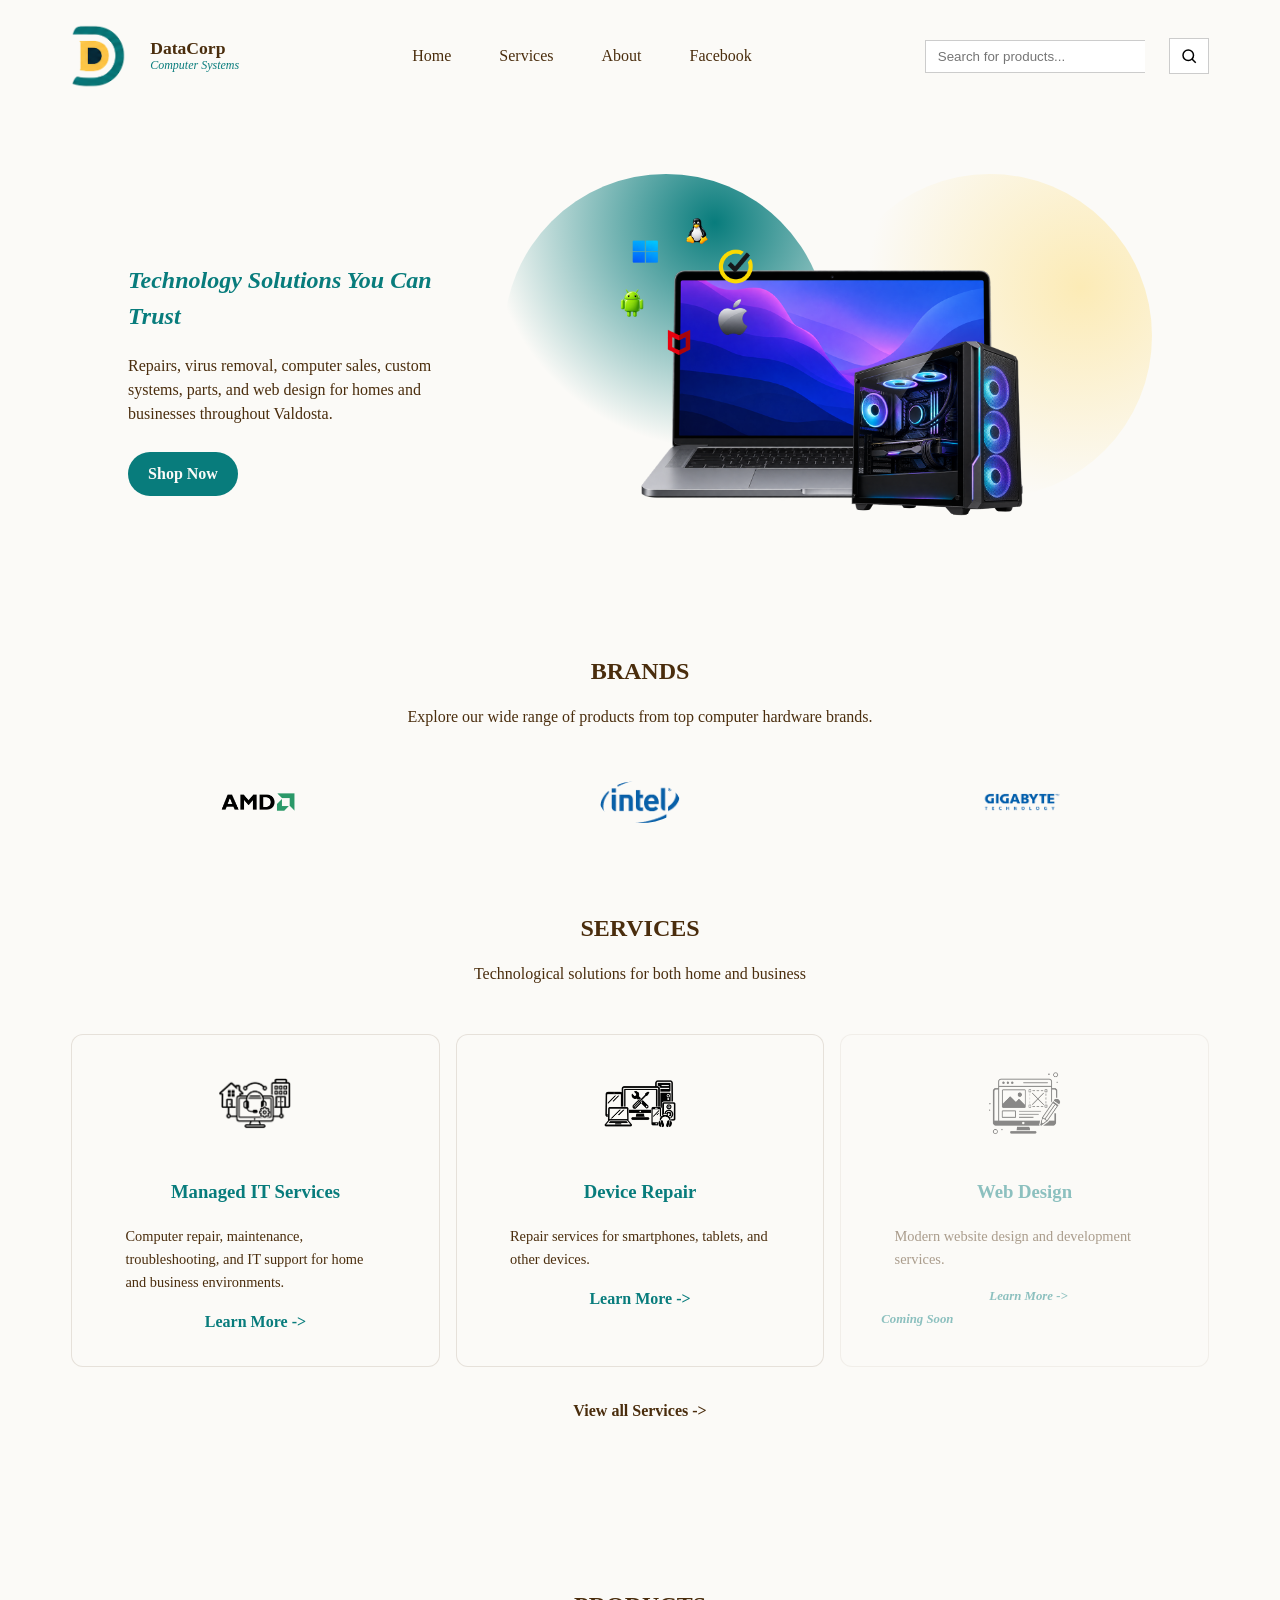
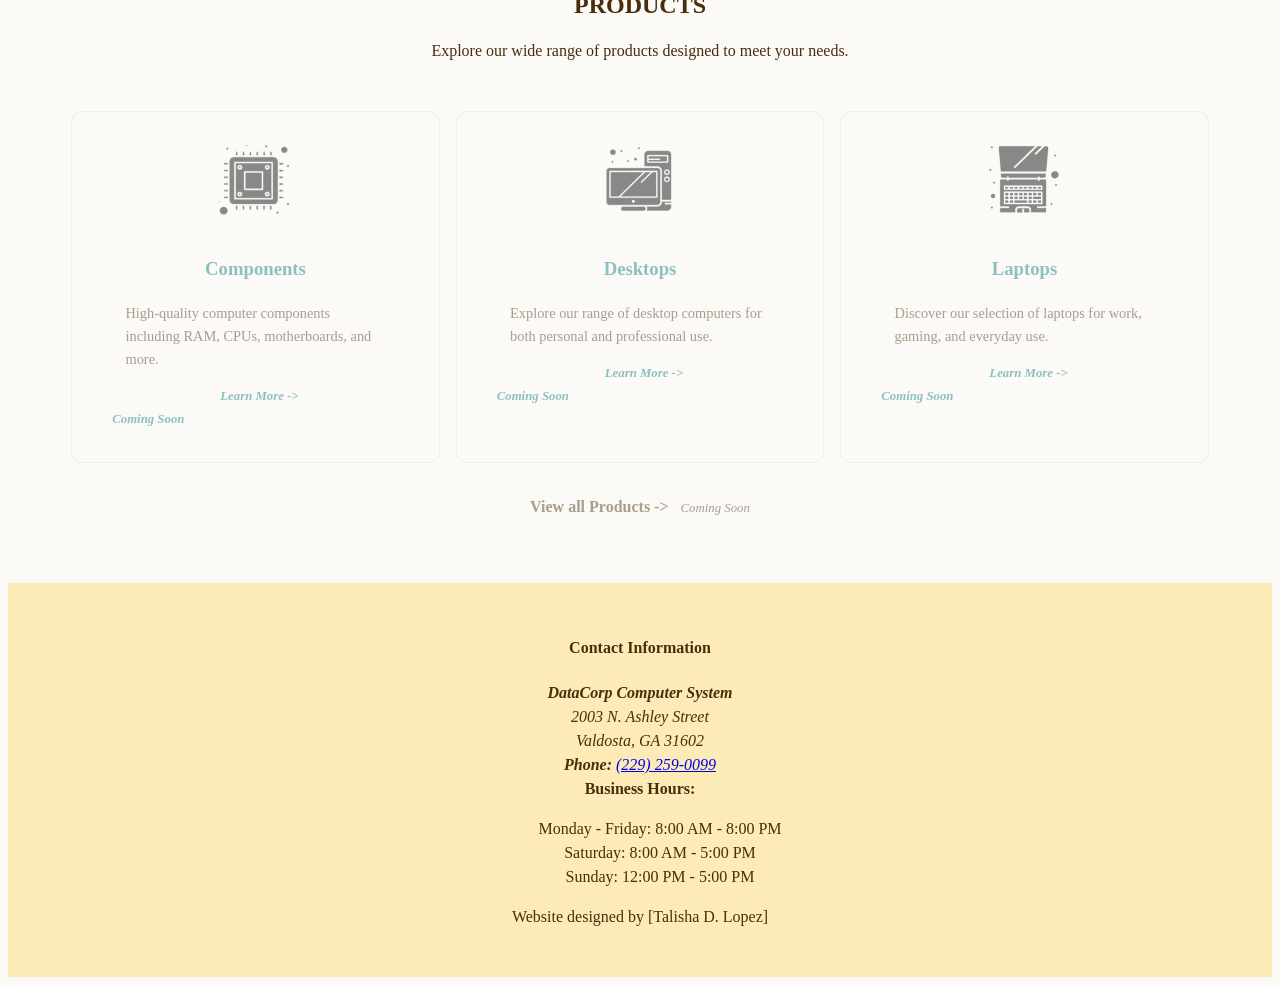
<file: Index.html>
<!DOCTYPE html>
<html lang="en">
<head>
    <meta charset="utf-8">
    <title>DataCorp Computer System</title>
    <meta name="viewport" content="width=device-width, initial-scale=1.0">
    <meta name="description" content="DataCorp Computer System - Explore our wide range of computer hardware, accessories, 
        and audio equipment. Find the best deals on RAM, CPUs, motherboards, and more.">
    <meta name="keywords" content="DataCorp, Computer Systems, Computer Hardware, Computer Accessories, Audio Equipment, 
        RAM, Chassis, Video Card, CPU Processor, Coolers, Motherboard, Speakers, Microphones, Headphones, Mouses, Keyboards, 
        computer repair, webdesign, computer repair services, computer repair near me, computer repair shop, computer repair service, 
        computer repair company, computer repair business, computer repair solutions, computer repair experts, computer repair specialists, 
        computer repair technicians, computer repair professionals, computer repair support, computer repair assistance, computer repair help, 
        computer repair guidance">
    <meta name="author" content="Talisha D. Lopez">
    <link media="all" rel="stylesheet" type="text/css" href="style.css">
</head>
<body>
    <div class="wrapper"><!-- wrapper start-->
        <!-- content start-->
  
        <header  class="header">
            <div class="logo">
                    <a src="" href="index.html"><img src="images/dataCorpFinal.png" alt="DataCorp Logo" class="data-logo">
                    </a>    
            </div>
            <div class="site-title">
                        <strong>DataCorp</strong>
                        <span>Computer Systems</span>
                    </div>
                        <!-- Navigation (Dropdown for mobile) -->

        <div class="nav-container">
            <nav class="toggle-nav" aria-label="Main Navigation">
                    <button class="menu-toggle" aria-label="Open menu" aria-expanded="false" aria-controls="nav-list">&#9776;

                    </button>
            </nav>
                <div class="nav-list" id="nav-list">
                    <div class="nav-list_item">
                        <a href="index.html">Home</a>
                    </div>
                    <div class="nav-list_item">
                        <a href="./datacorpservice/services.html">Services</a>
                    </div>
                    <div class="nav-list_item">
                        <a href="./aboutdatacorp/about.html">About</a>
                    </div>
                    <div class="nav-list_item">
                        <a href="https://www.facebook.com/profile.php?id=100068049936393" target="_blank">Facebook</a>
                    </div>
                </div>
            </div>
<!-- Desktop Search-->
        <div class="search-bar">
            <input name="search" type="search" placeholder="Search for products..." aria-label="Search">
                <button type="submit">
                    <svg viewBox="0 0 24 24" aria-hidden="true">
                    <!-- magnifying glass SVG-->
                        <circle cx="11" cy="11" r="7"></circle>
                        <line x1="16" y1="16" x2="21" y2="21"></line>
                    </svg>
                </button>
        </div>
    </header>
   
        
        
        <!--flex container includes all element except the background-->
        <section class="hero">   
            <div class="hero-content">
                <div class="sale-text">
                <h1><em>Technology Solutions You Can Trust</em></h1>
                <p>Repairs, virus removal, computer sales, custom systems, 
                    parts, and web design for homes and businesses throughout 
                    Valdosta.</p>
                <a class="shop-now" href="#brands-list_container" data-scroll-target=".main">Shop Now</a>
            </div>
            </div>
        
             <div class="hero-art" aria-hidden="true">
            <figure class="hero-image">
                <img src="images/dataCorpClearance.png" alt="Laptop Sale" class="laptopHero">
            </figure>
        </div>
    </section>
                <main class="main-content">
                    <div class="brands-list_container" id="brands-list_container">
                        <div class="section-heading">
                            <h2>BRANDS</h2>
                            <p>Explore our wide range of products from top computer hardware brands.</p>
                        </div>
                    <div class="brands-list" role="region" aria-label="Computer hardware brands" tabindex="0">
                      
                            <div class="brand-item_icon">
                                <a href="index.html" alt="AMD Products"><img src="images/amdLogo.png" width="500" height="400"  alt="AMD Logo" class="amdLogo"></a>
                            </div>
                           
                            <div class="brand-item_icon">
                                <a href="index.html" alt="Intel Products"><img src="images/intelLogo.png" width="400" height="200" alt="Intel Logo" class="intelLogo"></a>
                            </div>
                            
                            <div class="brand-item_icon">
                                <a href="index.html" alt="Gigabyte Products"><img src="images/gigabyteLogo.png" width="400" height="300" alt="Gigabyte Logo" class="gigabyteLogo"></a>
                            </div>
                        
                        
                    </div>
                    </div>
                    <section class="featured">
                        <section class="services">
                        <div class="section-heading">
                            <h2>SERVICES</h2>
                            <p>Technological solutions for both home and business</p>
                        </div>
                        <div class="services-list">
                            <div class="services-list_item">
                                  <a href="./datacorpitmanage/ITsolutions.html" class="category-link"><img src="images/itservice.png" width="600" height="300" alt="Managed IT Services">
                                    <h3>Managed IT Services</h3>
                                    <p>Computer repair, maintenance, troubleshooting, and IT support for home and business environments.</p>
                                    <span>Learn More -&gt;</span></a>
                           </div>
                           <div class="services-list_item">
                                  <a href="./datacorprepair/repairshop.html" class="category-link" id="device-repair-img"><img src="images/device-repair.png" width="400" height="500" alt="Device Repair">
                                    <h3>Device Repair</h3>
                                    <p>Repair services for smartphones, tablets, and other devices.</p>
                                    <span>Learn More -&gt;</span></a>
                          </div>
                          <div class="services-list_item service-unavailable">
                                  <a href="index.html" class="category-link" aria-disabled="true"><img src="images/webdesign.png" width="500" height="500" alt="Web Design">
                                    <h3>Web Design</h3>
                                    <p>Modern website design and development services.</p>
                                    <span>Learn More -&gt;</span></a>
                                    <span>Coming Soon</span>
                           </div>
                           </div>
                            <div class="more">
                                  <a href="./datacorpservice/services.html">
                                    View all Services -&gt;
                                </a>
                     </div>
                    </section>
                    
                    <div class="products">
                        <div class="section-heading">
                            <h2>PRODUCTS</h2>
                            <p>Explore our wide range of products designed to meet your needs.</p>
                        </div>
                    <div class="products-list">
                           <div class="products-list_item product-unavailable">
                              <a href="index.html" class="category-link" aria-disabled="true"><img src="images/components.png" width="400" height="400" alt="Components" class="speak">
                                <h3>Components</h3>
                                <p>High-quality computer components including RAM, CPUs, motherboards, and more.</p>
                                <span>Learn More -&gt;</span></a>
                                <span>Coming Soon</span>
                           </div>
                   
                            <div class="products-list_item product-unavailable">
                                <a href="index.html" class="category-link" aria-disabled="true"><img src="./images/desktops.png" width="400" height="400" alt="Desktops" class="mice">
                                    <h3>Desktops</h3>
                                    <p>Explore our range of desktop computers for both personal and professional use.</p>
                                    <span>Learn More -&gt;</span></a>
                                <span>Coming Soon</span>
                            </div>
                    
                            <div class="products-list_item product-unavailable">
                                <a href="index.html" class="category-link" aria-disabled="true"><img src="./images/laptops.png" width="400" height="400" alt="Laptops" class="mice">
                                    <h3>Laptops</h3>
                                    <p>Discover our selection of laptops for work, gaming, and everyday use.</p>
                                    <span>Learn More -&gt;</span></a>
                                    <span>Coming Soon</span>
                            </div>
                        </div>
                        <div class="more product-unavailable">
                                <a href="index.html" aria-disabled="true">
                                    View all Products -&gt;</a>
                                    <span>Coming Soon</span>
                                </div>
                        </div>
                 </section>
                </main>
            </div> <!--wrapper end-->
        
        <!--flex container includes all element except the background-->
               
            </div>
      </div>
    </div>
      <footer class="footer">
                <section class="contact-info" aria-label="Contact Information">
                    <h4>Contact Information</h4>
                    <address>
                        <strong>DataCorp Computer System</strong><br>
                        2003 N. Ashley Street<br>
                        Valdosta, GA 31602<br>
                        <strong>Phone:</strong> <a href="tel:12292590099">(229) 259-0099</a>
                    </address>
                    <div class="business-hours">
                        <strong>Business Hours:</strong>
                        <ul>
                            <li>Monday - Friday: 8:00 AM - 8:00 PM</li>
                            <li>Saturday: 8:00 AM - 5:00 PM</li>
                            <li>Sunday: 12:00 PM - 5:00 PM</li>
                        </ul>
                    </div>
                </section>
        
        <p>Website designed by [Talisha D. Lopez]</p>
        </p>
    </footer>
   
    
        <!--<div id="overlay"></div> 
        <div id="popup">
            <h2>Welcome to DataCorp!</h2>
            <p>We are excited to have you here. Explore our latest products and offers!</p>
            <button id="closePopup">Close</button>
        </div>-->
    
        <!-- content end-->
        <script src="menu.js"></script>
    </body>
</html>
</file>
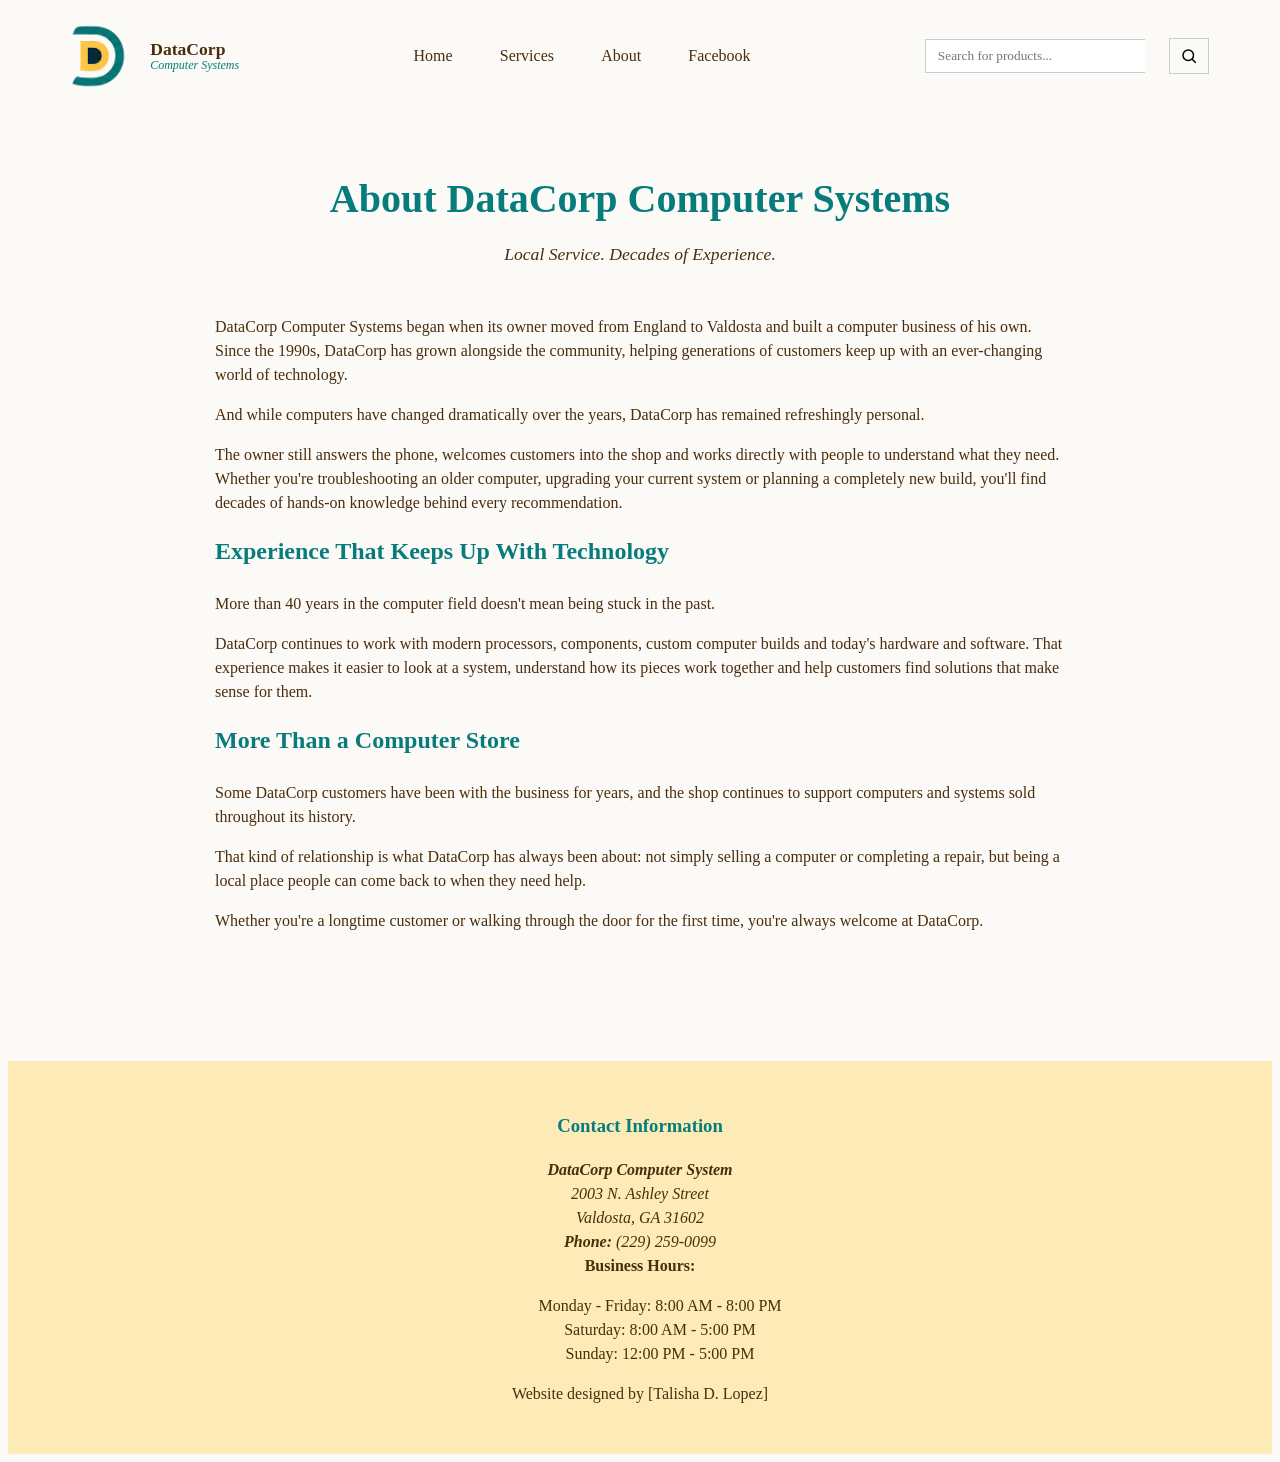
<file: aboutdatacorp/about.html>
<!DOCTYPE html>
<html lang="en">
<head>
    <meta charset="utf-8">
    <title>DataCorp Computer System</title>
    <meta name="viewport" content="width=device-width, initial-scale=1.0">
    <meta name="description" content="DataCorp Computer System - Explore our wide range of computer hardware, accessories, 
        and audio equipment. Find the best deals on RAM, CPUs, motherboards, and more.">
    <meta name="keywords" content="DataCorp, Computer Systems, Computer Hardware, Computer Accessories, Audio Equipment, 
        RAM, Chassis, Video Card, CPU Processor, Coolers, Motherboard, Speakers, Microphones, Headphones, Mouses, Keyboards, 
        computer repair, webdesign, computer repair services, computer repair near me, computer repair shop, computer repair service, 
        computer repair company, computer repair business, computer repair solutions, computer repair experts, computer repair specialists, 
        computer repair technicians, computer repair professionals, computer repair support, computer repair assistance, computer repair help, 
        computer repair guidance">
    <meta name="author" content="Talisha D. Lopez">
    <link media="all" rel="stylesheet" type="text/css" href="../aboutdatacorp/about.css">
</head>
<body>
    <div class="wrapper"><!-- wrapper start-->
        <!-- content start-->
  
        <header  class="header">
            <div class="logo">
                    <a href="../Index.html"><img src="../images/dataCorpFinal.png" alt="DataCorp Logo" class="data-logo">
                    </a>
            </div>
                <div class="site-title">
                    <strong>DataCorp</strong>
                    <span>Computer Systems</span>
                </div>
                        <!-- Navigation (Dropdown for mobile) -->

                <div class="nav-container">
                    <nav class="toggle-nav" aria-label="Main Navigation">
                        <button class="menu-toggle" aria-label="Open menu" aria-expanded="false" aria-controls="nav-list">&#9776;

                        </button>
           
                        <div class="nav-list" id="nav-list">
                            <div class="nav-list_item">
                                <a href="../index.html">Home</a>
                            </div>
                            <div class="nav-list_item">
                                <a href="../datacorpservice/services.html">Services</a>
                            </div>
                            <div class="nav-list_item">
                                <a href="about.html">About</a>
                            </div>
                            <div class="nav-list_item">
                                <a href="https://www.facebook.com/profile.php?id=100068049936393">Facebook</a>
                            </div>
                        </div>
                    </nav>
                </div>
<!-- Desktop Search-->
            <div class="search-bar">
                <input name="search" type="search" placeholder="Search for products..." aria-label="Search">
                    <button type="submit">
                        <svg viewBox="0 0 24 24" aria-hidden="true">
                    <!-- magnifying glass SVG-->
                            <circle cx="11" cy="11" r="7"></circle>
                            <line x1="16" y1="16" x2="21" y2="21"></line>
                        </svg>
                    </button>
            </div>
        </header>
        <main class="main-content">
            <div class="about-content">
                   <h1>About DataCorp Computer Systems</h1>
                    <blockquote><em>Local Service. Decades of Experience.</em></blockquote>

                        <p>DataCorp Computer Systems began when its owner moved from England 
                            to Valdosta and built a computer business of his own. Since the 1990s, 
                            DataCorp has grown alongside the community, helping generations of 
                            customers keep up with an ever-changing world of technology.</p>

                        <p>And while computers have changed dramatically over the years, DataCorp 
                            has remained refreshingly personal.</p>

                        <p>The owner still answers the phone, welcomes customers into the shop and 
                            works directly with people to understand what they need. Whether you're 
                            troubleshooting an older computer, upgrading your current system or 
                            planning a completely new build, you'll find decades of hands-on knowledge 
                            behind every recommendation.</p>

                    <h2>Experience That Keeps Up With Technology</h2>

                        <p>More than 40 years in the computer field doesn't mean being stuck in the 
                            past.</p>

                        <p>DataCorp continues to work with modern processors, components, custom computer 
                            builds and today's hardware and software. That experience makes it easier to 
                            look at a system, understand how its pieces work together and help customers 
                            find solutions that make sense for them.</p>

                    <h2>More Than a Computer Store</h2>

                        <p>Some DataCorp customers have been with the business for years, and the shop 
                            continues to support computers and systems sold throughout its history.</p>

                        <p>That kind of relationship is what DataCorp has always been about: not 
                            simply selling a computer or completing a repair, but being a local place 
                            people can come back to when they need help.</p>

                        <p>Whether you're a longtime customer or walking through the door for the 
                            first time, you're always welcome at DataCorp.</p>
            </div>
        </main>
             </div>
                 <footer class="footer-container">
                    <section class="contact-info" aria-labelledby="contact-info-heading">
                        <h3 class="contact-info-heading" id="contact-info-heading">Contact Information</h3>
                            <address>
                                <strong>DataCorp Computer System</strong><br>
                                        2003 N. Ashley Street<br>
                                        Valdosta, GA 31602<br>
                                <strong>Phone:</strong> 
                                <a href="tel:12292590099">(229) 259-0099</a>
                            </address>
                                <div class="business-hours">
                                    <strong>Business Hours:</strong>
                                        <ul>
                                            <li>Monday - Friday: 8:00 AM - 8:00 PM</li>
                                            <li>Saturday: 8:00 AM - 5:00 PM</li>
                                            <li>Sunday: 12:00 PM - 5:00 PM</li>
                                        </ul>
                                    </div>
                    </section>
                     <p>Website designed by [Talisha D. Lopez]</p>
                </footer>
                
                <!--flex container end-->
        <!-- content end-->
         <!--scripts-->
        <script src="../menu.js"></script>
    </body>
</html>
</file>
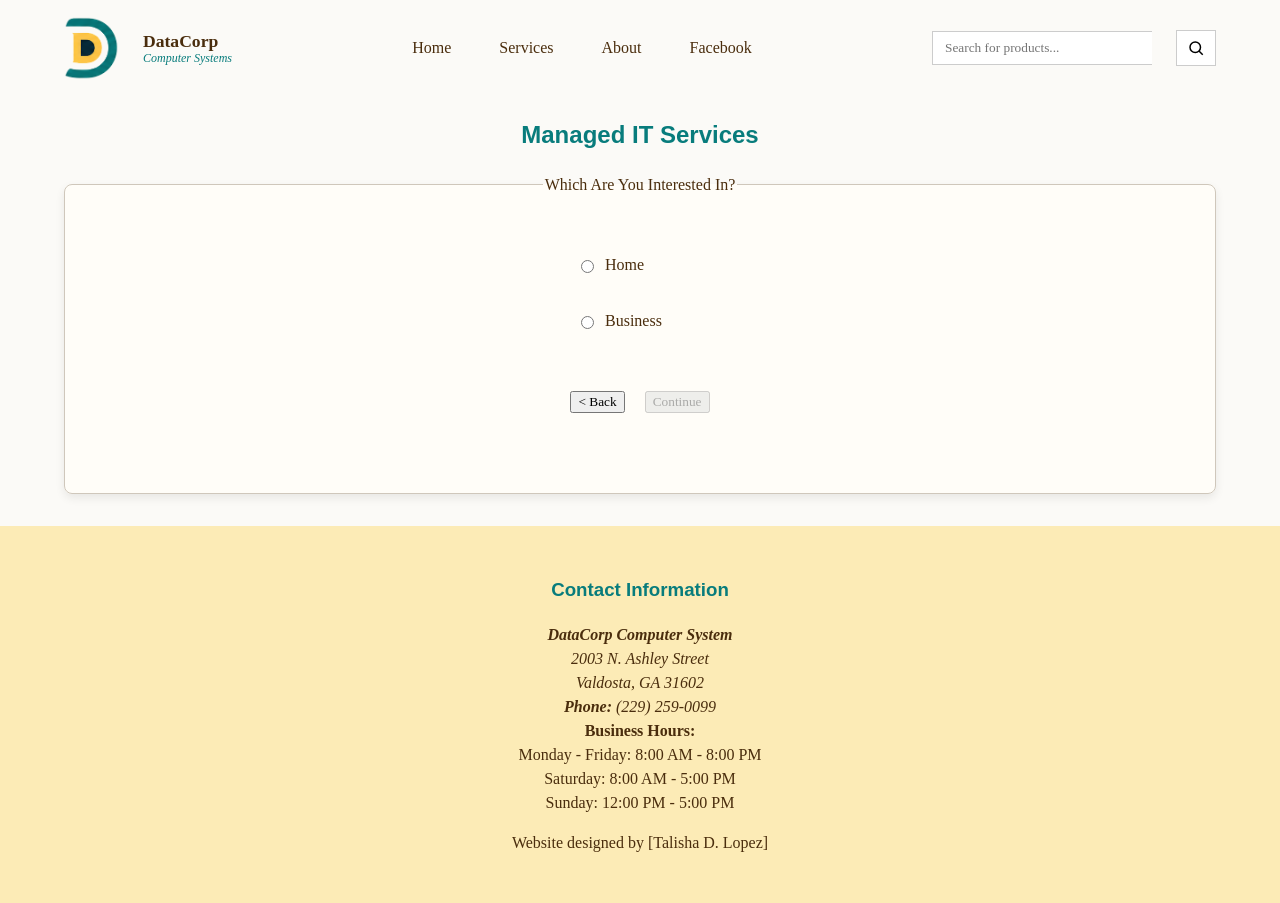
<file: datacorpitmanage/ITsolutions.html>
<!DOCTYPE html>
<html lang="en">
<head>
    <meta charset="utf-8">   
    <title>DataCorp Computer System</title>
    <meta name="viewport" content="width=device-width, initial-scale=1.0">
    <meta name="description" content="DataCorp Computer System - Explore our wide range of computer hardware, accessories, 
        and audio equipment. Find the best deals on RAM, CPUs, motherboards, and more.">
    <meta name="keywords" content="DataCorp, Computer Systems, Computer Hardware, Computer Accessories, Audio Equipment, 
        RAM, Chassis, Video Card, CPU Processor, Coolers, Motherboard, Speakers, Microphones, Headphones, Mouses, Keyboards, 
        computer repair, webdesign, computer repair services, computer repair near me, computer repair shop, computer repair service, 
        computer repair company, computer repair business, computer repair solutions, computer repair experts, computer repair specialists, 
        computer repair technicians, computer repair professionals, computer repair support, computer repair assistance, computer repair help, 
        computer repair guidance">
    <meta name="author" content="Talisha D. Lopez">
    <link media="all" rel="stylesheet" type="text/css" href="../datacorpitmanage/ITsolutions.css">
</head>
<body>
    <div class="wrapper"><!-- wrapper start-->
        <!-- content start-->
  
        <header  class="header">
            <div class="logo">
                    <a href="../Index.html"><img src="../images/dataCorpFinal.png" alt="DataCorp Logo" class="data-logo">
                    </a>    
            </div>
                <div class="site-title">
                    <strong>DataCorp</strong>
                    <span>Computer Systems</span>
                </div>
                        <!-- Navigation (Dropdown for mobile) -->

                <div class="nav-container">
                    <nav class="toggle-nav" aria-label="Main Navigation">
                        <button class="menu-toggle" aria-label="Open menu" aria-expanded="false" aria-controls="nav-list">&#9776;

                        </button>
           
                        <div class="nav-list" id="nav-list">
                            <div class="nav-list_item">
                                <a href="../index.html">Home</a>
                            </div>
                            <div class="nav-list_item">
                                <a href="../datacorpservice/services.html">Services</a>
                            </div>
                            <div class="nav-list_item">
                                <a href="../aboutdatacorp/about.html">About</a>
                            </div>
                            <div class="nav-list_item">
                                <a href="https://www.facebook.com/profile.php?id=100068049936393" target="_blank" rel="noopener noreferrer">Facebook</a>
                            </div>
                        </div>
                    </nav>
                </div>
<!-- Desktop Search-->
            <div class="search-bar">
                <input name="search" type="search" placeholder="Search for products..." aria-label="Search">
                    <button type="submit">
                        <svg viewBox="0 0 24 24" aria-hidden="true">
                    <!-- magnifying glass SVG-->
                            <circle cx="11" cy="11" r="7"></circle>
                            <line x1="16" y1="16" x2="21" y2="21"></line>
                        </svg>
                    </button>
            </div>
        </header>
        <main>
            <section class="it-service">         
                    <form id="it-service-form" action="https://script.google.com/macros/s/AKfycbwhcAyLdIAKWtX8YTyADHd_zprQxI1D1WslY5QL2BqZQeSha75IuRz7jn-0pbTwuzur/exec" method="post">
                        <h2>Managed IT Services</h2>
                <!-- Client Type Section -->
                        <fieldset class="form-set active" data-step="1">
                             <legend>Which Are You Interested In?</legend>
                                <div class="client-options-container">
                                    <label class = "client-option">
                                        <input type="radio" name="client-type" value="Home" required>
                                            Home
                                    </label>
                                    <label class = "client-option">
                                        <input type="radio" name="client-type" value="Business" required>
                                            Business
                                    </label>
                                    
                                    <div class="button">
                                        <button type="button" class="back-button" id="previous-page">
                                        &lt; Back
                                    </button>
                                    
                                        <button type="button" class="continue-button" disabled>
                                            Continue
                                        </button>
                                    </div>
                                </div>
                        </fieldset>
                
                <!--It Service Section-->
                        <fieldset class="form-set" data-step="2" hidden disabled>  
                            <legend>What IT Management Help Do You Need?</legend>
                            <div class="service-options-container">
                            <label class="service-option">
                                    <input type ="radio" name ="it-service" value = "Network Setup">
                                    Network Setup and Configuration
                                </label>
                                <label class="service-unavailable">
                                    <input type ="checkbox" name="it-service" value="New Computer Setup" disabled>
                                    New Computer or Workstation Setup
                                    <span>Coming Soon</span>
                                </label>
                                
                                <label class="service-unavailable">
                                    <input type = "checkbox" name = "it-service" value = "Data Backup" disabled>
                                    Data Backup and Recovery Solutions
                                     <span>Coming Soon</span>
                                </label>
                               
                                <label class="service-unavailable">
                                    <input type = "checkbox" name = "it-service" value = "Website Management" disabled>
                                    Website Management
                                    <span>Coming Soon</span>
                                </label>
                                
                                <label class="service-unavailable">
                                    <input type = "checkbox" name = "it-service" value = "Other" disabled>
                                    Not sure/ Other
                                    <span>Coming Soon</span>
                                </label>
                                <div class="service-options">
                                <textarea class="it-service-details" name="it-service-details" placeholder="Please provide details about your IT needs..." rows="5" disabled hidden></textarea>
                                </div>
                            </div>
                            <div class="button-group">
                                <div class="button">
                                    <button type="button" class="back-button">
                                        &lt; Back
                                    </button>
                                    <button type="button" class="continue-button" disabled>
                                        Continue
                                    </button>
                                </div>
                        </fieldset>
                
                <!-- Home Network Setup Step -->
                <fieldset class="form-set" data-step="3" hidden disabled>
                    <legend>Home Network Configuration Options</legend>
                    <div class = "network-service-options-container">
                    <label class="network-service-option">
                        <input type="checkbox" name="home-network-services" value="New Router / Wi-Fi Configuration">
                        New Router / Wi-fi Setup and Configuration
                    </label>
                    <label class="network-service-option">
                        <input type="checkbox" name="home-network-services" value="Wi-fi Connection Problems">
                         Wi-fi Connection Problems
                    </label>
                    <label class="network-service-option">
                        <input type="checkbox" name="home-network-services" value="Weak Wi-fi Signal / Coverage Issues">
                        Weak Wi-fi Signal / Coverage Issues
                    </label>
                    <label class="network-service-option">
                        <input type="checkbox" name="home-network-services" value="Mesh Wi-fi / Extender Setup">
                        Mesh Wi-fi / Extender Setup
                    </label>
                    <label class="network-service-option">
                        <input type="checkbox" name="home-network-services" value ="Connect Devices to Network">
                        Connect Devices to Network
                    </label>
                    <label class="network-service-option">
                        <input type="checkbox" name="home-network-services" value="Printers / Peripheral Networking">
                        Printers / Peripheral Networking
                    </label>
                    <label class="network-service-option">
                        <input type="checkbox" name="home-network-services" value="Guest Network Setup">
                        Guest Network Setup
                    </label>
                   
                    <label class="network-service-option">
                        <input type="checkbox" name="home-network-services" value="Other">
                        Other
                    </label>
                    <textarea class="network-service-details" name="home-network-service-details" placeholder="Please provide details about your network setup needs..." rows="5"></textarea>
                    </div>
                    <div class="button-group">
                    <button type="button" class="back-button">
                    &lt; Back
                    </button>
                    <button type="button" class="continue-button" disabled>
                        Continue
                    </button>
                    </div>
                </fieldset>
                <!--Business Network Setup Step -->
                <fieldset class="form-set" data-step="4" hidden disabled>
                    <legend> Business Network Configuration Options</legend>
                    <div class = "network-service-options-container">
                    <label class="network-service-option">
                        <input type="checkbox" name="business-network-services" value="New Business Router / Wi-fi Setup">
                        New Business Network Setup
                    </label>
                    <label class="network-service-option">
                        <input type="checkbox" name="business-network-services" value="Router / Wi-fi Configuration">
                        Router / Wi-fi Configuration
                    </label>
                    <label class="network-service-option">
                        <input type="checkbox" name="business-network-services" value="Connect Employee Workstations">
                        Connect Employee Workstations
                    </label>
                    <label class="network-service-option">
                        <input type="checkbox" name="business-network-services" value="Printers / Peripheral Networking">
                        Printers / Peripheral Networking
                    </label>
                    <label class="network-service-option">
                        <input type="checkbox" name="business-network-services" value="Wi-fi Coverage / Access Point Setup">
                        Wi-fi Coverage / Access Point Setup
                    </label>
                    <label class="network-service-option">
                        <input type="checkbox" name="business-network-services" value="Guest Network Setup">
                        Guest Network Setup
                    </label>
                    <label class="network-service-option">
                        <input type="checkbox" name="business-network-services" value="Network Troubleshooting">
                        Network Troubleshooting
                    </label>
                    <label class="network-service-option">
                        <input type="checkbox" name="business-network-services" value="Add New Devices to Existing Network">
                        Add New Devices to Existing Network
                    </label>
                    
                    <label class="network-service-option">
                        <input type="checkbox" name="business-network-services" value="Basic Network Security Configuration">
                        Basic Network Security Configuration
                    </label>
                    <label class="network-service-option">
                        <input type="checkbox" name="business-network-services" value="Other">
                        Other
                    </label>
                    <textarea name="business-network-service-details" placeholder="Please provide details about your network setup needs..." rows="5"></textarea>
                    </div> 
                    <div class="button-group">
                    <button type="button" class="back-button">
                            &lt; Back
                    </button>
                    <button type="button" class="continue-button" disabled>
                        Continue
                    </button>
                    </div>
                </fieldset>
                <!-- Appointment Scheduling Step -->
                <fieldset class="form-set" data-step="5" hidden>
                    <legend> Schedule an Appointment</legend>
                                <p class="for-instructions">
                                        Select a date for your appointment.
                                    </p>
                                <!-- Calendar and appointment scheduling form elements -->
                                    <div class="calendar">
                                        <!--CALENDAR-->
                                        <div class ="calendar-header">
                                            <button type="button" id="previous-month" aria-label="previous-month">
                                                &larr;
                                            </button>
                                            <h2 id="calendar-month"></h2>
                                            <button type="button" id="next-month" aria-label="next-month">
                                                &rarr;
                                            </button>
                                        </div>
                                        <div class="calendar-weekdays">
                                            <span>Sun</span>
                                            <span>Mon</span>
                                            <span>Tue</span>
                                            <span>Wed</span>
                                            <span>Thu</span>
                                            <span>Fri</span>
                                            <span>Sat</span>
                                        </div>
                                        <div class="calendar-days" id="calendar-days"></div>

                                        <!--TIME SELECT-->
                                        <div class="time-selection" id="time-selection">
                                            <h3>Available Times</h3>
                                                <p id="selected-date"></p>
                                                <div class="time-slots">
                                                    <button type="button" class="time-slot">09:00 AM</button>
                                                    <button type="button" class="time-slot">09:30 AM</button>
                                                    <button type="button" class="time-slot">10:00 AM</button>
                                                    <button type="button" class="time-slot">10:30 AM</button>
                                                    <button type="button" class="time-slot">11:00 AM</button>
                                                    <button type="button" class="time-slot">01:00 PM</button>
                                                    <button type="button" class="time-slot">02:00 PM</button>
                                                    <button type="button" class="time-slot">03:00 PM</button>
                                                    
                                                </div>
                                        </div>
                                        <input type="hidden" id="appointment-date" name="appointment-date">
                                        <input type="hidden" id="appointment-time" name="appointment-time">
                                        <div class="button-group">
                                        <button type="button" class="back-button">
                                            &lt; Back
                                        </button>
                                        <button type="button" class="review-button" id="review-button" disabled>
                                            Review Appointment
                                        </button>
                                        </div>
                            </fieldset>
                            <!--confirmation step-->
                            <fieldset class="form-set confirmation-step" data-step="6" hidden disabled>
                                <legend>Confirmation</legend>
                                    <div class="confirmation-details">
                                        <div class="details-title">
                                            <h4>Confirmation Details</h4>
                                        </div>
                                        <div class="details-content">
                                            <div class="detail-item">
                                                <h4>Client</h4>
                                                    <p id="confirmation-client"></p>
                                            </div>
                                            <div class="detail-item">
                                                <h4>Day of Appointment</h4>
                                                    <p id="confirmation-date"></p>
                                            </div>
                                            <div class="detail-item">
                                                <h4>Time of Appointment</h4>
                                                    <p id="confirmation-time"></p>
                                            </div>
                                            <div class="detail-item">
                                                <h4>Type of Service</h4>
                                                    <p id="confirmation-type-of-service"></p>
                                            </div>
                                            <div class="detail-item">
                                                <h4>Customer Notes</h4>
                                                    <p id="confirmation-detail-notes"></p>
                                            </div>
                                        </div>
                                    </div>
                            
                                        <div class="eyebrow"></div>
                                        <!--Home Contact Information-->
                                    <fieldset class="home-contact-information" hidden disabled>
                                         <h4>Contact Information</h4>
                                         <div class="client-contact-info-container">
                                    <div class="form-group name" >
                                        <div class="first-name">
                                            <label for="home-first-name" class="form-label first">First Name:</label>
                                            <input type="text" id="home-first-name" name="first-name" class="form-input first" required autocomplete="given-name" required>
                                        </div>
                                        <div class="last-name">
                                            <label for="home-last-name" class="form-label last">Last Name:</label>
                                            <input type ="text" id="home-last-name" name="last-name" class="form-input last" required autocomplete="family-name" required>
                                        </div>
                                    </div>
                                    <div class="form-group">
                                        <div class="email">
                                        <label for="home-email" class="form-label email">Email Address:</label>
                                        <input type="email" id="home-email" name="email" class="form-input email" required autocomplete="email" required>
                                        </div>
                                    </div>
                                    <div class="form-group">
                                        <div class="phone">
                                            <label for="home-phone" class="form-label phone">Phone Number:</label>
                                            <input type="tel" id="home-phone" name="phone" class="form-input phone" required autocomplete="tel" required>
                                        </div>
                                    </div>
                                    <div class="form-group contact">
                                        <div class="home-address">
                                            <div class="home-form">
                                            <label for="home-address" class="form-label address">Address:</label>
                                            <input type="text" id="home-address" name="address" class="form-input address" required autocomplete="street-address" required>
                                            </div>
                                            <div class="home-form">
                                            <label for="home-apartment-number" class="form-label apartment-number">Apt #:</label>
                                            <input type="text" id="home-apartment-number" name="apartment-number" class="form-input apartment-number" placeholder="Apt, Suite, etc. (optional)" autocomplete="address-line2">
                                            </div>
                                            <div class ="home-form">
                                            <label for="home-city" class="form-label city">City:</label>
                                            <input type="text" id="home-city" name="city" class="form-input city" required autocomplete="address-level2" required>
                                            </div>
                                            <div class="home-form">
                                            <label for="home-state" class="form-label state">State:</label>
                                            <input type="text" id="home-state" name="state" class="form-input state" required autocomplete="address-level1" required>
                                            </div>
                                            <div class="home-form">
                                            <label for="home-zip" class="form-label zip">ZIP Code:</label>
                                            <input type="text" id="home-zip" name="zip" class="form-input zip" required autocomplete="postal-code" required>
                                            </div>
                                            <div class="home-form additional-details-field">
                                            <label for="home-gate-code" class="form-label additional-details">Additional Details:</label>
                                            <textarea id="home-gate-code" name="additional-details" class="form-input additional-details" placeholder="Additional Details (Gate Code, Special Instructions, etc.)" rows="3"></textarea> 
                                            </div>
                                        </div>
                                        
                                    </div>
        
                                    <div class="form-group">
                                        </div>
                                        <div class="service-payment-notice">
                                            <h5>Service &amp; Payment Notice</h5>
                                                <p>Final pricing will be provided after assessment and before repair work is performed. Payment is due after services are completed.</p>
                                                <p>Scheduling an appointment does not authorize additional repairs or charges without your approval.</p>
                                        </div>
                                    </div> 
                                    <div class="button-group">
                                            <button type="button" class="back-button">
                                                &lt; Back
                                            </button>
                                            <button type="submit" id="confirm-home-appointment" class="submit-button">
                                                Confirm Appointment
                                            </button>
                                    </div>
                                </fieldset>
                                <!-- Business Contact Information -->
                                <fieldset class="business-contact-information" hidden disabled>
                                      <h4>Business Contact Information</h4>
                                      <div class="client-contact-info-container">
                                    <div class="form-group">
                                        <div class="business-name">
                                            <label for="business-name" class="form-label business">Business Name:</label>
                                            <input type="text" id="business-name" name="business-name" class="form-input business" required autocomplete="organization" required>
                                        </div>
                                    </div>
                                    <div class="form-group">
                                        <div class="business-address">
                                            <div class=" business-form">
                                            <label for="business-address" class="form-label address">Business Address:</label>
                                            <input type="text" id="business-address" name="address" class="form-input address" required autocomplete="street-address" required>
                                            </div>
                                            <div class="business-form">
                                            <label for="suite-number" class="form-label suite-number">Suite / Floor:</label>
                                            <input type="text" id="suite-number" name="suite-number" class="form-input suite-number" placeholder="Apt, Suite, etc. (optional)" autocomplete="address-line2">
                                            </div>
                                            <div class="business-form">
                                            <label for="business-city" class="form-label city">City:</label>
                                            <input type="text" id="business-city" name="city" class="form-input city" required autocomplete="address-level2" required>
                                            </div>
                                            <div class="business-form">
                                            <label for="business-state" class="form-label state">State:</label>
                                            <input type="text" id="business-state" name="state" class="form-input state" required autocomplete="address-level1" required>
                                            </div>
                                            <div class="business-form">
                                            <label for="business-zip" class="form-label zip">ZIP Code:</label>
                                            <input type="text" id="business-zip" name="zip" class="form-input zip" required autocomplete="postal-code" required>
                                            </div>
                                            <div class="business-form additional-details-field">
                                            <label for="business-floor" class="form-label additional-details">Additional Details:</label>
                                            <textarea id="business-floor" name="additional-details" class="form-input additional-details" placeholder="Additional Details (Gate Code, Special Instructions, etc.)" rows="3"></textarea> 
                                            </div>
                                        </div>
                                    </div>
                                    <div class="form-group" >
                                        <div class="first-name">
                                            <label for="business-first-name" class="form-label first">First Name:</label>
                                            <input type="text" id="business-first-name" name="first-name" class="form-input first" required autocomplete="given-name" required>
                                        </div>
                                        <div class="last-name">
                                            <label for="business-last-name" class="form-label last">Last Name:</label>
                                            <input type ="text" id="business-last-name" name="last-name" class="form-input last" required autocomplete="family-name" required>
                                        </div>
                                    </div>
                                    <div class="form-group">
                                        <div class="email">
                                        <label for="business-email" class="form-label email">Business Email:</label>
                                        <input type="email" id="business-email" name="email" class="form-input email" required autocomplete="email" required>
                                        </div>
                                    </div>
                                    <div class="form-group">
                                        <div class="phone">
                                            <label for="business-phone" class="form-label phone">Business Number:</label>
                                            <input type="tel" id="business-phone" name="phone" class="form-input phone" required autocomplete="tel" required>
                                        </div>
                                    </div>
                                    </div>
                                    <!-- service & payment notice -->
                                    <div class="form-group">
                                        <h5>Service &amp; Payment Notice</h5>
                                        <div class="service-payment-notice">
                                            
                                                <p>Final pricing will be provided after assessment and before repair work is performed. Payment is due after services are completed.</p>
                                                <p>Scheduling an appointment does not authorize additional repairs or charges without your approval.</p>
                                        </div>
                                    </div> 
                                    <div class="button-group">
                                            <button type="button" class="back-button">
                                                &lt; Back
                                            </button>
                                            <button type="submit" id="confirm-business-appointment" class="submit-button">
                                                Confirm Appointment
                                            </button>
                                    </div>
                            </fieldset>
                        </fieldset>
                     </form>
                 </section>   
        </main>
    </div>
    <!-- wrapper end-->
    <!-- Footer -->
                 <footer class="footer-container">
                    <section class="contact-info" aria-labelledby="contact-info-heading">
                        <h3 class="contact-info-heading" id="contact-info-heading">Contact Information</h3>
                            <address>
                                <strong>DataCorp Computer System</strong><br>
                                        2003 N. Ashley Street<br>
                                        Valdosta, GA 31602<br>
                                <strong>Phone:</strong> 
                                <a href="tel:12292590099">(229) 259-0099</a>
                            </address>
                                <div class="business-hours">
                                    <strong>Business Hours:</strong>
                                        <div class="business-hours-list">
                                            <div class="business-time">Monday - Friday: 8:00 AM - 8:00 PM</div>
                                            <div class="business-time">Saturday: 8:00 AM - 5:00 PM</div>
                                            <div class="business-time">Sunday: 12:00 PM - 5:00 PM</div>
                                        </div>
                                    </div>
                    </section>
                     <p>Website designed by [Talisha D. Lopez]</p>
                </footer>
                
                <!--flex container end-->
        <!-- content end-->
         <!--scripts-->
        <script src="../menu.js"></script>
        <script src="networksetup.js"></script>
    </body>
</html>
</file>
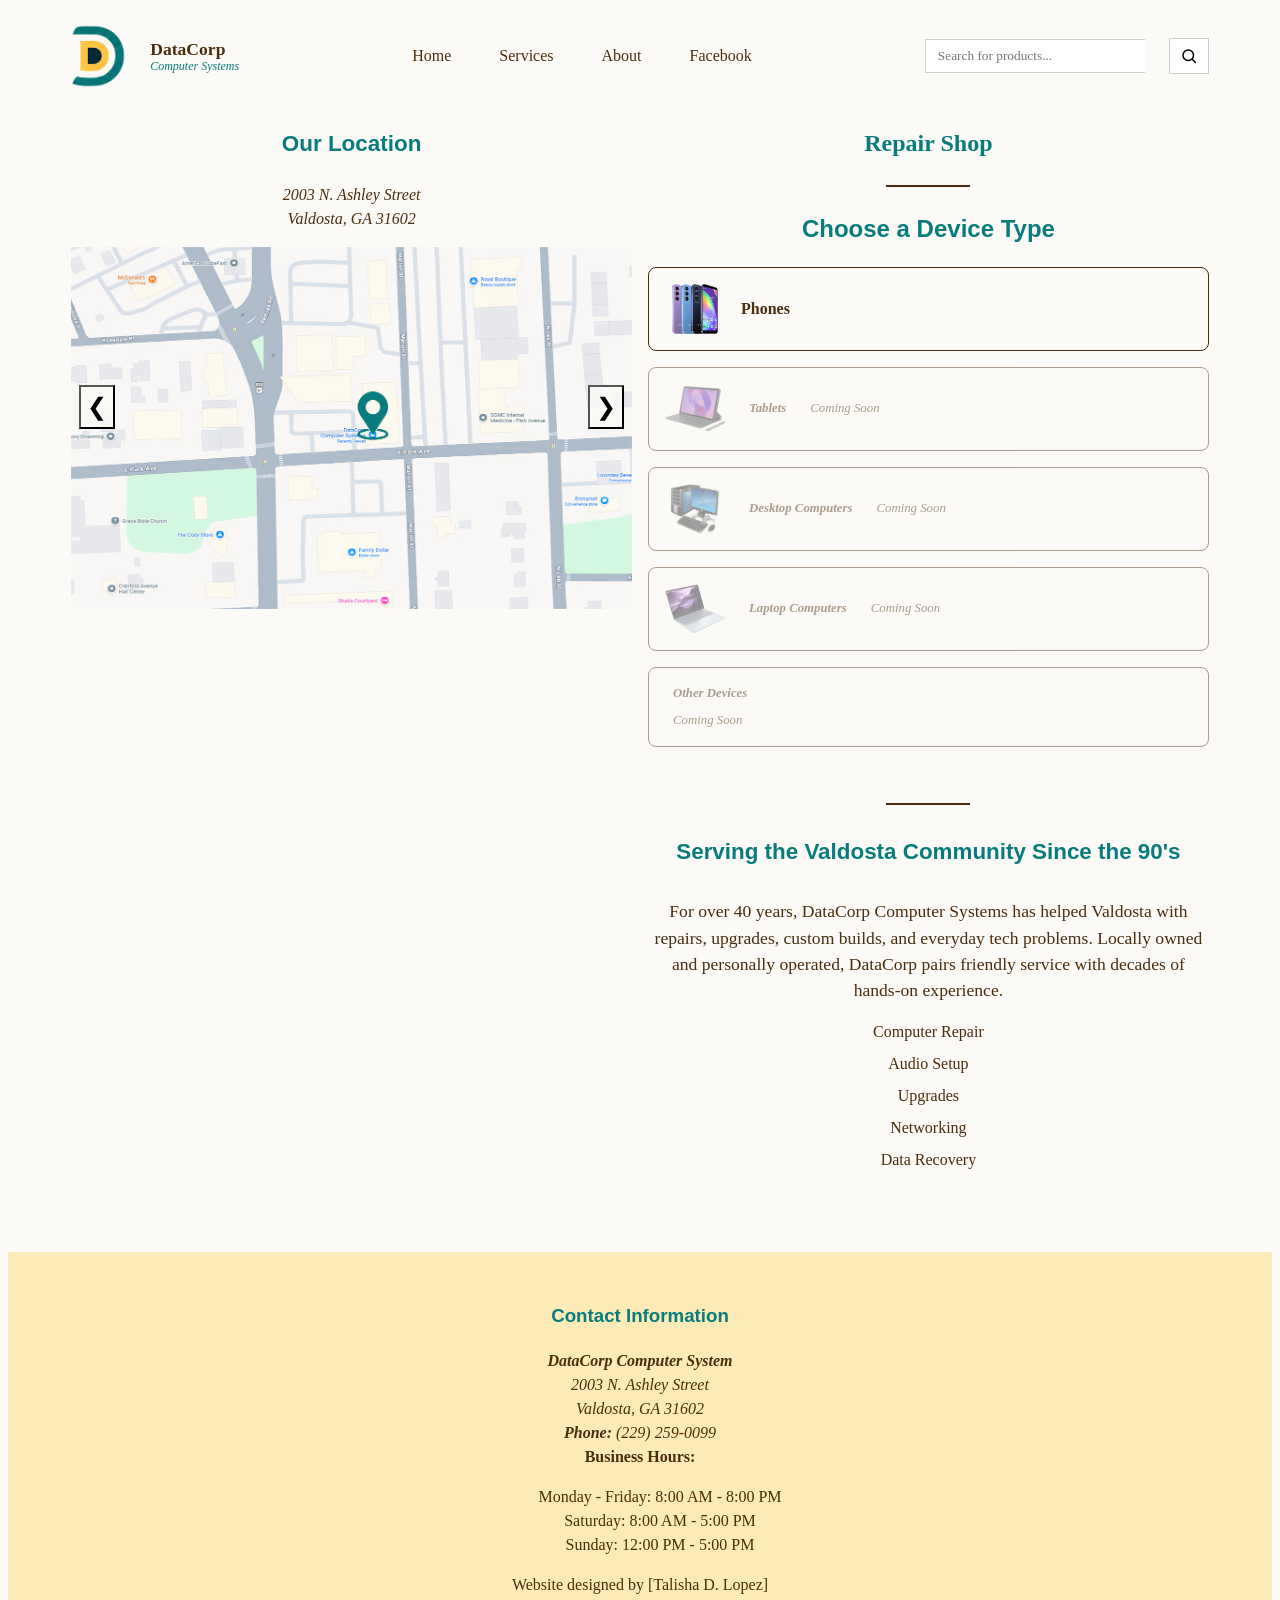
<file: datacorprepair/repairshop.html>
<!DOCTYPE html>
<html lang="en">
<head>
    <meta charset="utf-8">
    <title>DataCorp Computer System</title>
    <meta name="viewport" content="width=device-width, initial-scale=1.0">
    <meta name="description" content="DataCorp Computer System - Explore our wide range of computer hardware, accessories, 
        and audio equipment. Find the best deals on RAM, CPUs, motherboards, and more.">
    <meta name="keywords" content="DataCorp, Computer Systems, Computer Hardware, Computer Accessories, Audio Equipment, 
        RAM, Chassis, Video Card, CPU Processor, Coolers, Motherboard, Speakers, Microphones, Headphones, Mouses, Keyboards, 
        computer repair, webdesign, computer repair services, computer repair near me, computer repair shop, computer repair service, 
        computer repair company, computer repair business, computer repair solutions, computer repair experts, computer repair specialists, 
        computer repair technicians, computer repair professionals, computer repair support, computer repair assistance, computer repair help, 
        computer repair guidance">
    <meta name="author" content="Talisha D. Lopez">
    <link media="all" rel="stylesheet" type="text/css" href="../datacorprepair/devicerepair.css">
</head>
<body>
    <div class="wrapper"><!-- wrapper start-->
        <!-- content start-->
  
        <header  class="header">
            <div class="logo">
                    <a href="../Index.html"><img src="../images/dataCorpFinal.png" alt="DataCorp Logo" class="data-logo">
                    </a>    
            </div>
                <div class="site-title">
                    <strong>DataCorp</strong>
                    <span>Computer Systems</span>
                </div>
                        <!-- Navigation (Dropdown for mobile) -->

                <div class="nav-container">
                    <nav class="toggle-nav" aria-label="Main Navigation">
                        <button class="menu-toggle" aria-label="Open menu" aria-expanded="false" aria-controls="nav-list">&#9776;

                        </button>
           
                        <div class="nav-list" id="nav-list">
                            <div class="nav-list_item">
                                <a href="../index.html">Home</a>
                            </div>
                            <div class="nav-list_item">
                                <a href="../datacorpservice/services.html">Services</a>
                            </div>
                            <div class="nav-list_item">
                                <a href="../aboutdatacorp/about.html">About</a>
                            </div>
                            <div class="nav-list_item">
                                <a href="https://www.facebook.com/profile.php?id=100068049936393" target="_blank" rel="noopener noreferrer">Facebook</a>
                            </div>
                        </div>
                    </nav>
                </div>
<!-- Desktop Search-->
            <div class="search-bar">
                <input name="search" type="search" placeholder="Search for products..." aria-label="Search">
                    <button type="submit">
                        <svg viewBox="0 0 24 24" aria-hidden="true">
                    <!-- magnifying glass SVG-->
                            <circle cx="11" cy="11" r="7"></circle>
                            <line x1="16" y1="16" x2="21" y2="21"></line>
                        </svg>
                    </button>
            </div>
        </header>
<!-- Main Content -->
        <main class="main-content_container">
            <!-- IT Management Solutions Section -->
                <section class="it-service_container">
                    <div class="it-service_title">
                        <h1>Repair Shop</h1>
                        <div class="eyebrow"></div>
                        <h2>Choose a Device Type</h2>
                    </div>
                    <div class="repair-device_selection">
                         <div class="repair-device_item-card">
                            <a href="../datacorprepair/datacorpphoneservice/cellphonerepair.html">
                                <img src="../images/cellphones.png" alt="Phones" class="repair-device_image">
                                    <span class="repair-device_name">Phones</span>
                            </a>
                        </div>
                         <div class="repair-device_item-card service-unavailable">
                            <a href="repairshop.html" aria-disabled="true">
                                <img src="../images/tablets.png" alt="Tablet Computer" class="repair-device_image">
                                    <span class="repair-device_name">Tablets</span>
                                    <span>Coming Soon</span>
                            </a>
                        </div>
                        <div  class="repair-device_item-card service-unavailable">
                            <a href="repairshop.html" aria-disabled="true">
                                <img src="../images/computers.png" alt="Desktop Computer" class="repair-device_image">
                                    <span class="repair-device_name">Desktop Computers</span>
                                    <span>Coming Soon</span>
                            </a>
                        </div>
                        <div class="repair-device_item-card service-unavailable">
                            <a href="repairshop.html" aria-disabled="true">
                                <img src="../images/laptopscomputers.png" alt="Laptop Computer" class="repair-device_image">
                                    <span class="repair-device_name">Laptop Computers</span>
                                    <span>Coming Soon</span>
                            </a>
                        </div>
                         <div class="repair-device_item-card service-unavailable">
                            <a href="repairshop.html" aria-disabled="true">
                                <span class="repair-device_name">Other Devices</span>
                            </a>
                            <span>Coming Soon</span>
                        </div>
                    </div>
                </section>
                
            <!-- Map Section -->
            
                <section class="address-map_container">
                    <div class="location_map">
                        <div class="location-title">
                             <div class="eyebrow map"></div>
                        <h3>Our Location</h3>
                        </div>
                        <address class="address">
                                    2003 N. Ashley Street<br>
                                    Valdosta, GA 31602<br>
                            </address>
                            <div class="map-container">
                                <section class="gallery">
                                    <div class="carousel">
                                        <!--previous button-->
                                        <button class="carousel-button prev" type="button" aria-label="Previous Images">
                                            &#10094;
                                        </button>     
                                        <!--images--> 
                                            <div class="carousel-images">
                                                <figure class="carousel-slide active">
                                                    <img src="../images/datacorplocation.jpg" alt="DataCorp Location" class="carousel-image map-link">
                                                </figure>
                                                <figure class="carousel-slide">
                                                    <img src="../images/datacorpbuilding.jpg" alt="DataCorp Building" class="carousel-image">
                                                </figure>
                                            </div>
                                    <!--Next button-->
                                        <button class="carousel-button next" type="button" aria-label="Next Images">
                                            &#10095;
                                        </button>
                                    </div>
                            </section>
                        </div>
                </section>
                <!-- Closer-->
                 
                 <section class="about-container">
                         <div class="divider"></div>
                         <div class="short-about">
                                <div class="about-title">
                                    <div class="eyebrow"></div>
                                    <h4>Serving the Valdosta Community Since the 90's</h4>
                                </div>
                                
                                <p>For over 40 years, DataCorp Computer Systems has helped Valdosta with repairs, 
                                    upgrades, custom builds, and everyday tech problems. Locally owned and personally 
                                    operated, DataCorp pairs friendly service with decades of hands-on experience.</p>
                                        <div class="about-list">
                                            <div class="about-list_item">Computer Repair</div>
                                            <div class="about-list_item">Audio Setup</div>
                                            <div class="about-list_item">Upgrades</div>
                                            <div class="about-list_item">Networking</div>
                                            <div class="about-list_item">Data Recovery</div>
                                        </div>
                        </div>
                </section>
        </main>
         </div>
                 <footer class="footer-container">
                    <section class="contact-info" aria-labelledby="contact-info-heading">
                        <h3 class="contact-info-heading" id="contact-info-heading">Contact Information</h3>
                            <address>
                                <strong>DataCorp Computer System</strong><br>
                                        2003 N. Ashley Street<br>
                                        Valdosta, GA 31602<br>
                                <strong>Phone:</strong> 
                                <a href="tel:12292590099">(229) 259-0099</a>
                            </address>
                                <div class="business-hours">
                                    <strong>Business Hours:</strong>
                                        <ul>
                                            <li>Monday - Friday: 8:00 AM - 8:00 PM</li>
                                            <li>Saturday: 8:00 AM - 5:00 PM</li>
                                            <li>Sunday: 12:00 PM - 5:00 PM</li>
                                        </ul>
                                    </div>
                    </section>
                     <p>Website designed by [Talisha D. Lopez]</p>
                </footer>
                
                <!--flex container end-->
        <!-- content end-->
         <!--scripts-->
        <script src="../menu.js"></script>
        <script src="../datacorprepair/carousel.js"></script>
        <script src="../datacorprepair/googlemaps.js"></script>
    </body>
</html>
</file>
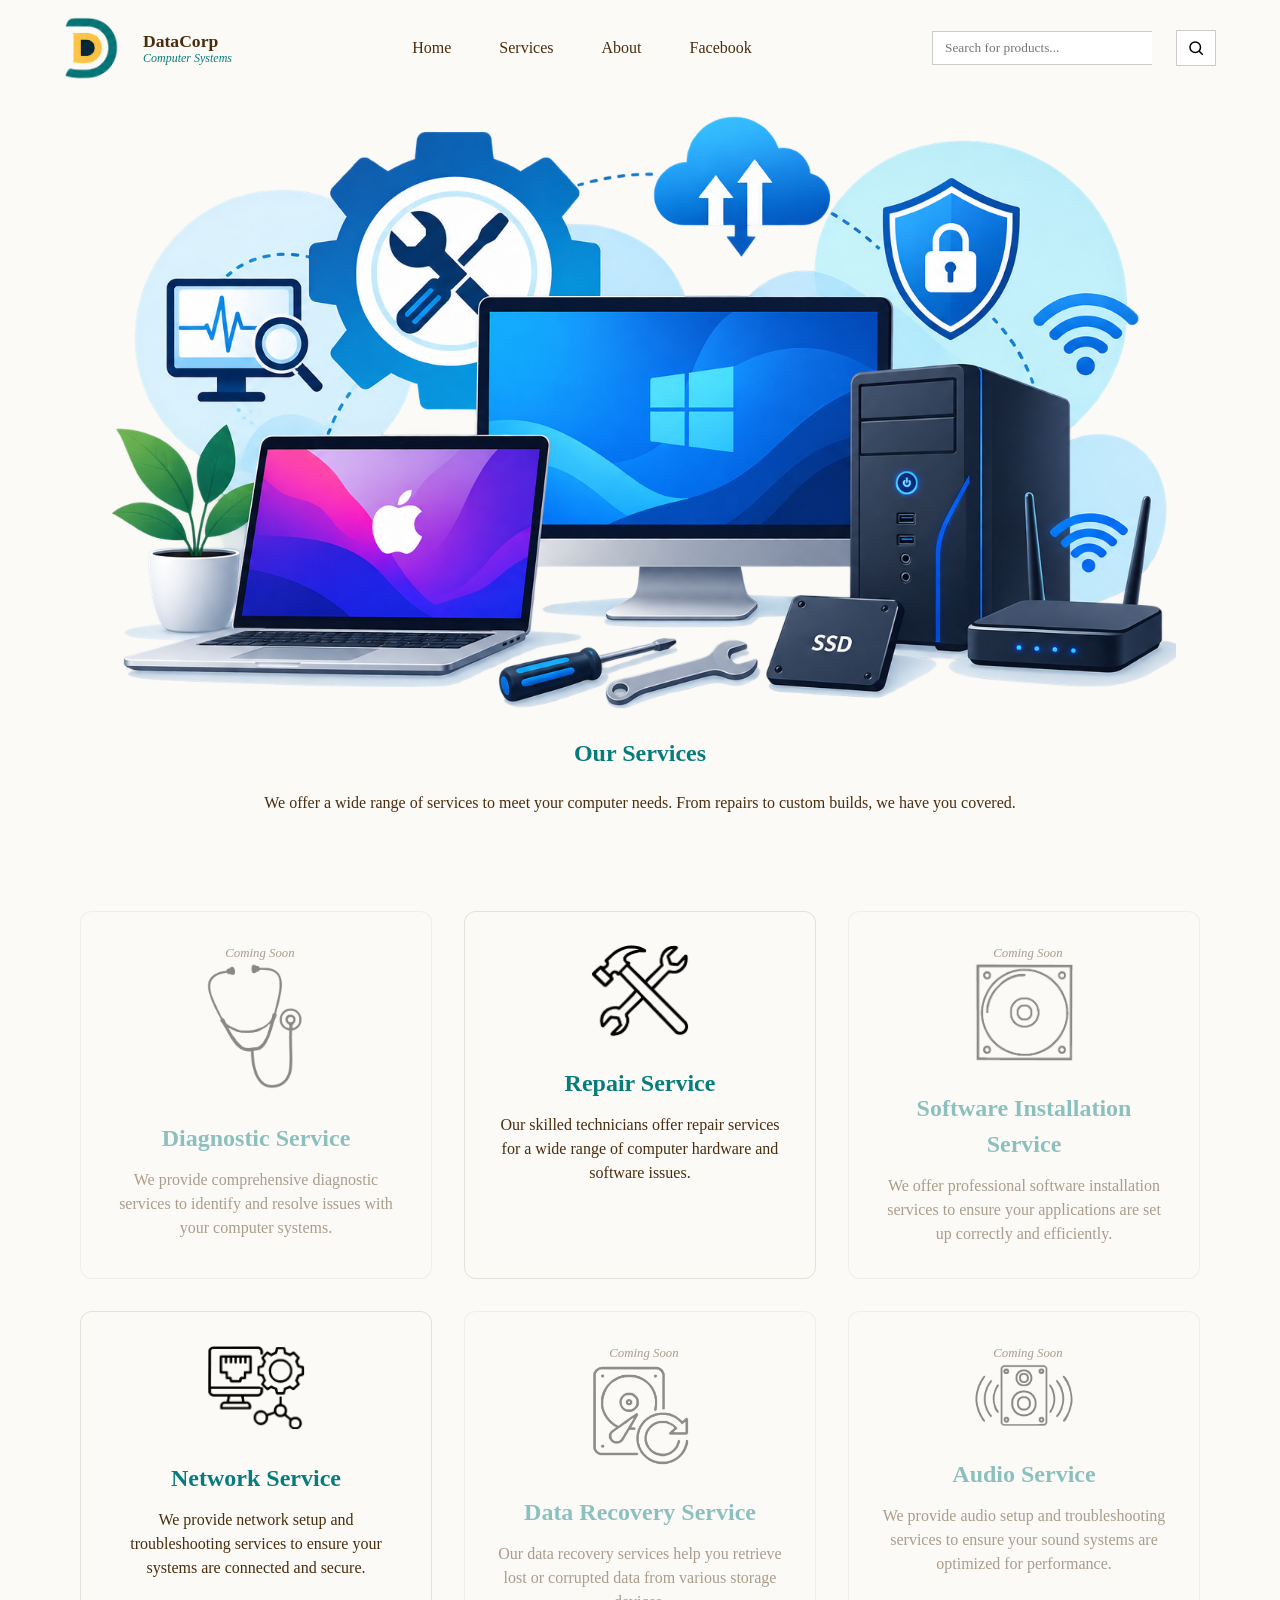
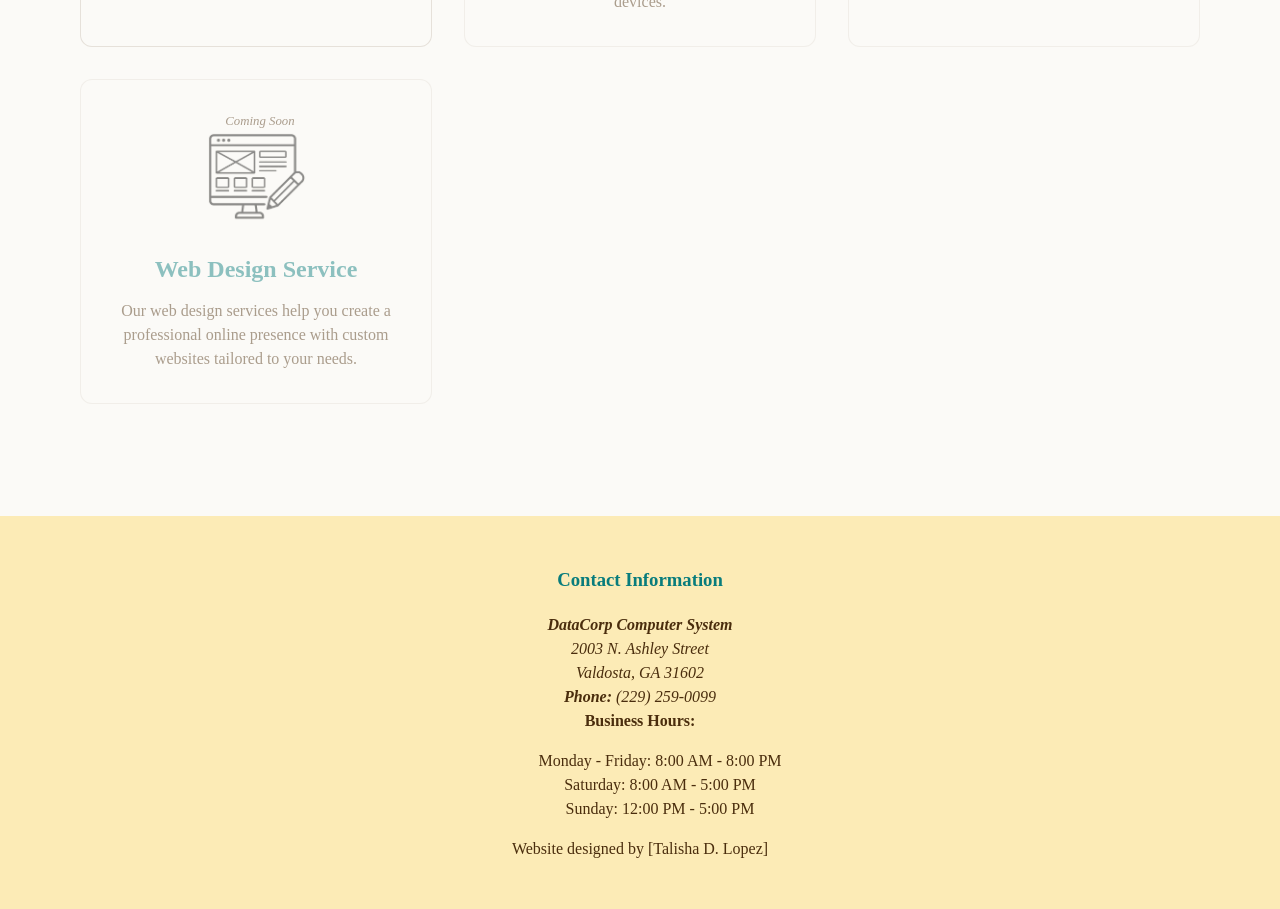
<file: datacorpservice/services.html>
<!DOCTYPE html>
<html lang="en">
<head>
    <meta charset="utf-8">
    <title>DataCorp Computer System</title>
    <meta name="viewport" content="width=device-width, initial-scale=1.0">
    <meta name="description" content="DataCorp Computer System - Explore our wide range of computer hardware, accessories, 
        and audio equipment. Find the best deals on RAM, CPUs, motherboards, and more.">
    <meta name="keywords" content="DataCorp, Computer Systems, Computer Hardware, Computer Accessories, Audio Equipment, 
        RAM, Chassis, Video Card, CPU Processor, Coolers, Motherboard, Speakers, Microphones, Headphones, Mouses, Keyboards, 
        computer repair, webdesign, computer repair services, computer repair near me, computer repair shop, computer repair service, 
        computer repair company, computer repair business, computer repair solutions, computer repair experts, computer repair specialists, 
        computer repair technicians, computer repair professionals, computer repair support, computer repair assistance, computer repair help, 
        computer repair guidance">
    <meta name="author" content="Talisha D. Lopez">
    <link media="all" rel="stylesheet" type="text/css" href="../datacorpservice/services.css">
</head>
<body>
    <div class="wrapper"><!-- wrapper start-->
        <!-- content start-->
  
        <header  class="header">
            <div class="logo">
                    <a href="../Index.html"><img src="../images/dataCorpFinal.png" alt="DataCorp Logo" class="data-logo">
                    </a>    
            </div>
                <div class="site-title">
                    <strong>DataCorp</strong>
                    <span>Computer Systems</span>
                </div>
                        <!-- Navigation (Dropdown for mobile) -->

                <div class="nav-container">
                    <nav class="toggle-nav" aria-label="Main Navigation">
                        <button class="menu-toggle" aria-label="Open menu" aria-expanded="false" aria-controls="nav-list">&#9776;

                        </button>
           
                        <div class="nav-list" id="nav-list">
                            <div class="nav-list_item">
                                <a href="../index.html">Home</a>
                            </div>
                            <div class="nav-list_item">
                                <a href="../datacorpservice/services.html">Services</a>
                            </div>
                            <div class="nav-list_item">
                                <a href="../aboutdatacorp/about.html">About</a>
                            </div>
                           <div class="nav-list_item">
                                <a href="https://www.facebook.com/profile.php?id=100068049936393" target="_blank" rel="noopener noreferrer">Facebook</a>
                            </div>
                        </div>
                    </nav>
                </div>
<!-- Desktop Search-->
            <div class="search-bar">
                <input name="search" type="search" placeholder="Search for products..." aria-label="Search">
                    <button type="submit">
                        <svg viewBox="0 0 24 24" aria-hidden="true">
                    <!-- magnifying glass SVG-->
                            <circle cx="11" cy="11" r="7"></circle>
                            <line x1="16" y1="16" x2="21" y2="21"></line>
                        </svg>
                    </button>
            </div>
        </header>
     <!-- Main content -->
        <main class="main-container">
             <!--hero section-->
            <section class="service-hero">
                <div class="hero-art" aria-hidden="true">
                    <figure class="hero-image">
                        <img src="../images/servicehero.png" alt="Computer repair and services hero image">
                    </figure>
                </div>
            </section>
                <section class="service-title">
                    <div class="service-title_content">
                        <h1>Our Services</h1>
                        <p>We offer a wide range of services to meet your computer needs. From repairs to custom builds, 
                            we have you covered.</p>
                    </div>
                </section>
                <section class="services">
                    <div class="services-list">
                        <!--service cards-->
                        <div class="service-list_item service-unavailable">
                            <span>Coming Soon</span>
                            <a href="../datacorpservice/services.html" aria-disabled="true">
                                <img src="../images/service-diagnostic.png" alt="Diagnostic Service">
                                <h2>Diagnostic Service</h2>
                                <p>We provide comprehensive diagnostic services to identify and resolve issues with your computer systems.</p>
                            </a>
                        </div>
                    
                        <div class="service-list_item">
                            <a href="../datacorprepair/repairshop.html">
                                <img src="../images/service-repair.png" alt="Repair Service">
                                <h2>Repair Service</h2>
                                <p>Our skilled technicians offer repair services for a wide range of computer hardware and software issues.</p>
                            </a>
                        </div>
                        <div class="service-list_item service-unavailable">
                            <span>Coming Soon</span>
                            <a href="../datacorpservice/services.html" aria-disabled="true">
                                <img src="../images/service-software.png" alt="Software Installation Service">
                                <h2>Software Installation Service</h2>
                                <p>We offer professional software installation services to ensure your applications are set up correctly and efficiently.</p>
                            </a>
                        </div>
                        <div class="service-list_item">
                            <a href="../datacorpitmanage/ITsolutions.html">
                                <img src="../images/service-network.png" alt="Network Service">
                                <h2>Network Service</h2>
                                <p>We provide network setup and troubleshooting services to ensure your systems are connected and secure.</p>
                            </a>
                        </div>
                        <div class="service-list_item service-unavailable">
                            <a href="../datacorpservice/services.html" aria-disabled="true">
                                <span>Coming Soon</span>
                                <img src="../images/service-data_recovery.png" alt="Data Recovery Service">
                                <h2>Data Recovery Service</h2>
                                <p>Our data recovery services help you retrieve lost or corrupted data from various storage devices.</p>
                            </a>
                        </div>
                        <div class="service-list_item service-unavailable">
                            <span>Coming Soon</span>
                            <a href="../datacorpservice/services.html" aria-disabled="true">
                                <img src="../images/service-audio.png" alt="Audio Service">
                                <h2>Audio Service</h2>
                                <p>We provide audio setup and troubleshooting services to ensure your sound systems are optimized for performance.</p>
                            </a>
                        </div>
                        <div class="service-list_item service-unavailable">
                            <span>Coming Soon</span>
                            <a href="../datacorpservice/services.html" aria-disabled="true">
                                <img src="../images/service-webdesign.png" alt="Web Design Service">
                                <h2>Web Design Service</h2>
                                <p>Our web design services help you create a professional online presence with custom websites tailored to your needs.</p>
                            </a>
                        </div>
                    </div>
                </section>
        </main>
             </div>
                 <footer class="footer-container">
                    <section class="contact-info" aria-labelledby="contact-info-heading">
                        <h3 class="contact-info-heading" id="contact-info-heading">Contact Information</h3>
                            <address>
                                <strong>DataCorp Computer System</strong><br>
                                        2003 N. Ashley Street<br>
                                        Valdosta, GA 31602<br>
                                <strong>Phone:</strong> 
                                <a href="tel:12292590099">(229) 259-0099</a>
                            </address>
                                <div class="business-hours">
                                    <strong>Business Hours:</strong>
                                        <ul>
                                            <li>Monday - Friday: 8:00 AM - 8:00 PM</li>
                                            <li>Saturday: 8:00 AM - 5:00 PM</li>
                                            <li>Sunday: 12:00 PM - 5:00 PM</li>
                                        </ul>
                                    </div>
                    </section>
                     <p>Website designed by [Talisha D. Lopez]</p>
                </footer>
                
                <!--flex container end-->
        <!-- content end-->
         <!--scripts-->
        <script src="../menu.js"></script>
    </body>
</html>
</file>
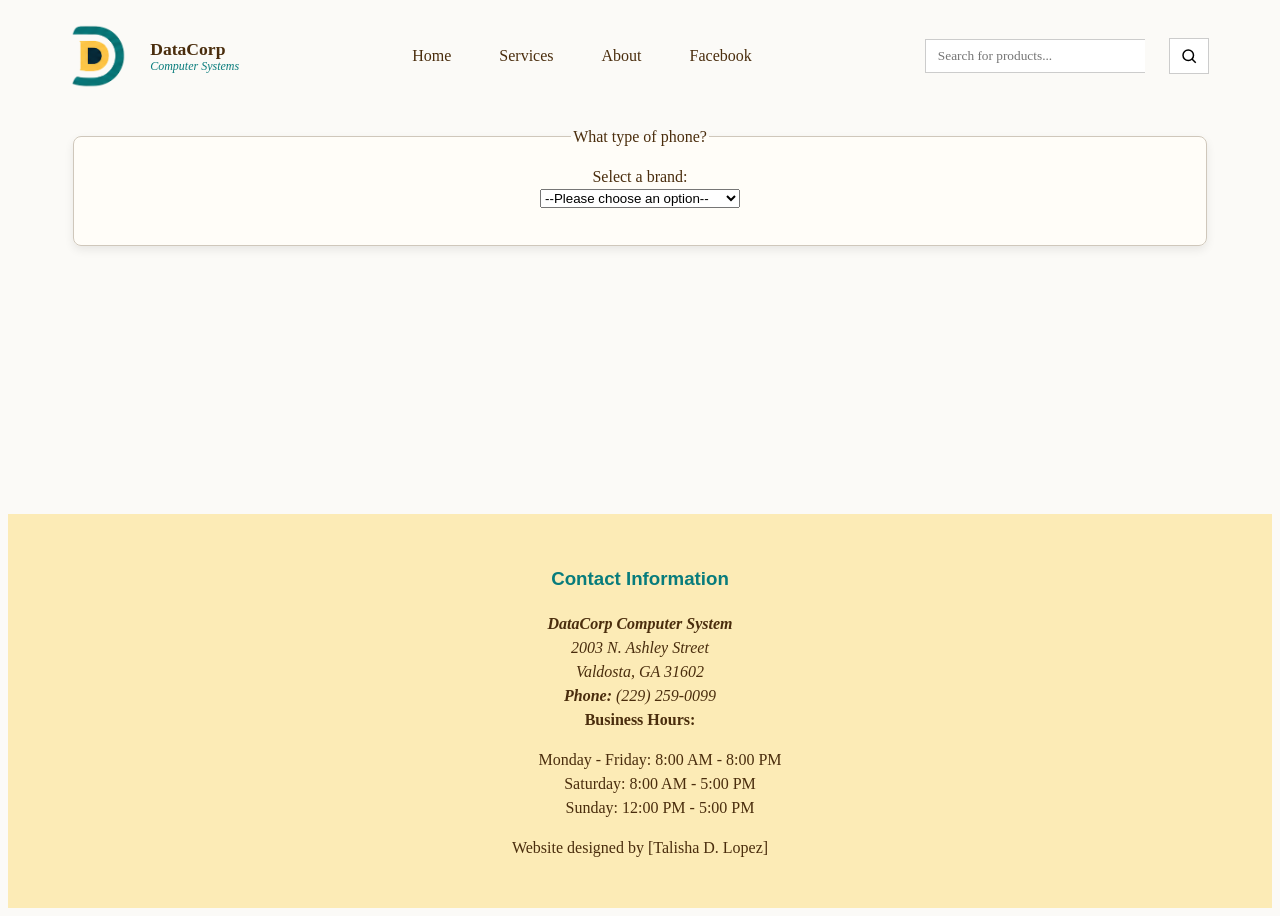
<file: datacorprepair/datacorpphoneservice/cellphonerepair.html>
<!DOCTYPE html>
<html lang="en">
<head>
    <meta charset="utf-8">
    <title>DataCorp Computer System</title>
    <meta name="viewport" content="width=device-width, initial-scale=1.0">
    <meta name="description" content="DataCorp Computer System - Explore our wide range of computer hardware, accessories, 
        and audio equipment. Find the best deals on RAM, CPUs, motherboards, and more.">
    <meta name="keywords" content="DataCorp, Computer Systems, Computer Hardware, Computer Accessories, Audio Equipment, 
        RAM, Chassis, Video Card, CPU Processor, Coolers, Motherboard, Speakers, Microphones, Headphones, Mouses, Keyboards, 
        computer repair, webdesign, computer repair services, computer repair near me, computer repair shop, computer repair service, 
        computer repair company, computer repair business, computer repair solutions, computer repair experts, computer repair specialists, 
        computer repair technicians, computer repair professionals, computer repair support, computer repair assistance, computer repair help, 
        computer repair guidance">
    <meta name="author" content="Talisha D. Lopez">
    <link media="all" rel="stylesheet" type="text/css" href="../datacorpphoneservice/cellphones.css">
</head>
<body>
    <div class="wrapper"><!-- wrapper start-->
        <!-- content start-->
  
        <header  class="header">
            <div class="logo">
                    <a href="../../index.html"><img src="../../images/dataCorpFinal.png" alt="DataCorp Logo" class="data-logo">
                    </a>    
            </div>
                <div class="site-title">
                    <strong>DataCorp</strong>
                    <span>Computer Systems</span>
                </div>
                        <!-- Navigation (Dropdown for mobile) -->

                <div class="nav-container">
                    <nav class="toggle-nav" aria-label="Main Navigation">
                        <button class="menu-toggle" aria-label="Open menu" aria-expanded="false" aria-controls="nav-list">&#9776;

                        </button>
           
                        <div class="nav-list" id="nav-list">
                            <div class="nav-list_item">
                                <a href="../../index.html">Home</a>
                            </div>
                            <div class="nav-list_item">
                                <a href="../../datacorpservice/services.html">Services</a>
                            </div>
                            <div class="nav-list_item">
                                <a href="../aboutdatacorp/about.html">About</a>
                            </div>
                           <div class="nav-list_item">
                                <a href="https://www.facebook.com/profile.php?id=100068049936393" target="_blank" rel="noopener noreferrer">Facebook</a>
                            </div>
                        </div>
                    </nav>
                </div>
<!-- Desktop Search-->
            <div class="search-bar">
                <input name="search" type="search" placeholder="Search for products..." aria-label="Search">
                    <button type="submit">
                        <svg viewBox="0 0 24 24" aria-hidden="true">
                    <!-- magnifying glass SVG-->
                            <circle cx="11" cy="11" r="7"></circle>
                            <line x1="16" y1="16" x2="21" y2="21"></line>
                        </svg>
                    </button>
            </div>
        </header>
     <!-- Main content -->
        <main class="main-container">
            <div class="form-one">
                <section class="form-section">
                    <h1></h1>
                    <form id="phone-form" action="https://script.google.com/macros/s/AKfycbwhcAyLdIAKWtX8YTyADHd_zprQxI1D1WslY5QL2BqZQeSha75IuRz7jn-0pbTwuzur/exec" method="post">
                        <!--BRAND-->
                        <div class="form-group brand-group">
                            <div class="phone-type-selection brand">
                            <fieldset class="form-set active" data-step="1">
                                <legend>What type of phone?</legend>
                            <div class="phone-type-selection_container">
                                <div class="phone-type-selection brand">
                            <label for="phone-brand">Select a brand:</label>
                            <select id="phone-brand" name="phone-brand" required>
                                <option value="">--Please choose an option--</option>
                                <option value="Apple">Apple</option>
                                <option value="Samsung">Samsung</option>
                                <option value="Google">Google</option>
                                <option value="OnePlus">OnePlus</option>
                                <option value="Other">Other</option>
                            </select>
                            </div>
                            </div>
                            <!--MODEL-->
                           
                        <div class="form-group model-group" hidden>
                            <div class="phone-type-selection model">
                            <label for="phone-model">What model:</label>
                                <select id="phone-model" name="phone-model1" required>     
                                    <option value="">Select a Model</option>
                                </select>
                                </div>  
                                <div class="button-group_container">
                                    <button type="button" id="back-device" class = "back">
                                    &lt; Back
                                    </button>
                                    <button type="button" id="device-next" class="next-button next" disabled>
                                        Continue
                                    </button>
                                </div>
                           </div>
                            </div>
                        </div>
                        </div>
                            </fieldset>
                            <!--ISSUE-->
                            <fieldset class="form-set report-issue" data-step="2" hidden>
                                <legend> What Issue Are You Experiencing?</legend>
                                <div class="issue-checkbox-group">
                                    <div class="issue-checkbox-options">
                                <label>
                                    <input class="issue-checkbox" type="checkbox" name ="phone-issue" value = "Screen Repair">
                                    Screen Repair
                                </label>
                                    </div>
                                    <div class="issue-checkbox-options">
                                <label>
                                    <input class="issue-checkbox" type="checkbox" name="phone-issue" value="Battery Replacement">
                                    Battery Replacement
                                </label>
                                    </div>
                                    <div class="issue-checkbox-options">
                                <label>
                                    <input class="issue-checkbox" type="checkbox" name="phone-issue" value="Charger Port Repair">
                                    Charger Port Repair
                                </label>
                                    </div>
                                    <div class="issue-checkbox-options">
                                <label>
                                    <input class="issue-checkbox" type="checkbox" name="phone-issue" value="Water Damage Repair">
                                    Water Damage Repair
                                </label>
                                    </div>
                                <div class="issue-checkbox-options">
                                <label>
                                    <input class="issue-checkbox" type="checkbox" name="phone-issue" value="Other">
                                    Other
                                </label>
                                </div>
                                <div class="issue-checkbox-details">
                                <span>Details:</span>
                                <textarea class= "issues-details-textarea" name="phone-issue-details" placeholder="Please provide details about your phone issue..." rows="5"></textarea>
                                </div>
                                <div class="issue-buttons-group_container">
                                      <button type="button" class="back-button">
                                    &lt; Back
                                </button>
                                <button type="button" id="continue-button" class="continue-button" disabled>
                                    Continue
                                </button>
                                </div>  
                                </div>
                            </fieldset>
                            <fieldset class = "form-set appointment-step" data-step="3" hidden>
                                <legend> Schedule an Appointment</legend>
                                <p class="for-instructions">
                                        Select a date for your appointment.
                                    </p>
                                <!-- Calendar and appointment scheduling form elements -->
                                    <div class="calendar">
                                        <!--CALENDAR-->
                                        <div class ="calendar-header">
                                            <button type="button" id="previous-month" aria-label="previous-month">
                                                &larr;
                                            </button>
                                            <h2 id="calendar-month"></h2>
                                            <button type="button" id="next-month" aria-label="next-month">
                                                &rarr;
                                            </button>
                                        </div>
                                        <div class="calendar-weekdays">
                                            <span>Sun</span>
                                            <span>Mon</span>
                                            <span>Tue</span>
                                            <span>Wed</span>
                                            <span>Thu</span>
                                            <span>Fri</span>
                                            <span>Sat</span>
                                        </div>
                                        <div class="calendar-days" id="calendar-days"></div>

                                        <!--TIME SELECT-->
                                        <div class="time-selection" id="time-selection">
                                            <h3>Available Times</h3>
                                                <p id="selected-date"></p>
                                                <div class="time-slots">
                                                    <button type="button" class="time-slot">09:00 AM</button>
                                                    <button type="button" class="time-slot">10:00 AM</button>
                                                    <button type="button" class="time-slot">11:00 AM</button>
                                                    <button type="button" class="time-slot">01:00 PM</button>
                                                    <button type="button" class="time-slot">02:00 PM</button>
                                                    <button type="button" class="time-slot">03:00 PM</button>
                                                    
                                                </div>
                                        </div>
                                        <input type="hidden" id="appointment-date" name="appointment-date">
                                        <input type="hidden" id="appointment-time" name="appointment-time">
                                        <div class ="appointment-button-group">
                                        <button type="button" class="back-button">
                                            &lt; Back
                                        </button>
                                        <button type="button" class="review-button" id="review-button" disabled>
                                            Review Appointment
                                        </button>
                                        </div>
                            </fieldset>
                            <fieldset class="form-set confirmation-step" data-step="4" hidden disabled>
                                <legend>Confirmation</legend>
                                    <div class="confirmation-details">
                                        <div class="details-title">
                                            <h4>Confirmation Details</h4>
                                        </div>
                                        <div class="details-content">
                                            <div class="detail-item">
                                                <h4>Device</h4>
                                                    <p id="confirmation-device"></p>
                                            </div>
                                            <div class="detail-item">
                                                <h4>Day of Appointment</h4>
                                                    <p id="confirmation-date"></p>
                                            </div>
                                            <div class="detail-item">
                                                <h4>Time of Appointment</h4>
                                                    <p id="confirmation-time"></p>
                                            </div>
                                            <div class="detail-item">
                                                <h4>Issues Reported</h4>
                                                    <p id="confirmation-issues"></p>
                                            </div>
                                            <div class="detail-item">
                                                <h4>Customer Notes</h4>
                                                    <p id="confirmation-issues-details"></p>
                                            </div>
                                        <div class="eyebrow"></div>
                                        <div class="client-contact-group">
                                         <h4>Contact Information</h4>
                                    <div class="form-group client-name">
                                        <div class="first-name">
                                            <label for="first-name" class="form-label first">First Name:</label>
                                            <input type="text" id="first-name" name="first-name" class="form-input first" required autocomplete="given-name" required>
                                        </div>
                                        <div class="last-name">
                                            <label for="last-name" class="form-label last">Last Name:</label>
                                            <input type ="text" id="last-name" name="last-name" class="form-input last" required autocomplete="family-name" required>
                                        </div>
                                    </div>
                                    <div class="form-group client-contact">
                                        <div class="email">
                                        <label for="email" class="form-label email">Email Address:</label>
                                        <input type="email" id="email" name="email" class="form-input email" required autocomplete="email" required>
                                        </div>
                                        <div class="phone">
                                            <label for="phone" class="form-label phone">Phone Number:</label>
                                            <input type="tel" id="phone" name="phone" class="form-input phone" required autocomplete="tel" required>
                                        </div>
                                    </div>
                                    </div>
                                   
                                    <!-- service & payment notice -->
                                    <div class="form-group service-payment-notice-group">
                                        <div class="service-payment-notice">
                                            <h5>Service &amp; Payment Notice</h5>
                                                <p>Final pricing will be provided after assessment and before repair work is performed. Payment is due after services are completed.</p>
                                                <p>Scheduling an appointment does not authorize additional repairs or charges without your approval.</p>
                                        </div>
                                    </div> 
                                    <div class="confirm-button-group">
                                            <button type="button" class="back-button">
                                                &lt; Back
                                            </button>
                                            <button type="submit" id="confirm-appointment" class="submit-button">
                                                Confirm Appointment
                                            </button>
                                    </div>
                                    
                                    
                                </fieldset>                            
                        </div>
                    </form>
                </section>
            </div>
        </main>
              </div>
                 <footer class="footer-container">
                    <section class="contact-info" aria-labelledby="contact-info-heading">
                        <h3 class="contact-info-heading" id="contact-info-heading">Contact Information</h3>
                            <address>
                                <strong>DataCorp Computer System</strong><br>
                                        2003 N. Ashley Street<br>
                                        Valdosta, GA 31602<br>
                                <strong>Phone:</strong> 
                                <a href="tel:12292590099">(229) 259-0099</a>
                            </address>
                                <div class="business-hours">
                                    <strong>Business Hours:</strong>
                                        <ul>
                                            <li>Monday - Friday: 8:00 AM - 8:00 PM</li>
                                            <li>Saturday: 8:00 AM - 5:00 PM</li>
                                            <li>Sunday: 12:00 PM - 5:00 PM</li>
                                        </ul>
                                    </div>
                    </section>
                     <p>Website designed by [Talisha D. Lopez]</p>
                </footer>
                
                <!--flex container end-->
        <!-- content end-->
         <!--scripts-->
        <script src="/menu.js"></script>
        <script src="../datacorpphoneservice/models.js"></script>
        <script src="../datacorpphoneservice/calendar.js"></script>
    </body>
</html>
</file>
<file: style.css>
* {
    box-sizing: border-box;
}

.wrapper {
    width: min(90%, 1400px);
    margin-inline: auto;
}
:root {
    --ink: #4A2D0D;
    --paper: #fbfaf7;
    --teal: #087c7c;
    --section6: #716e69;
    --section1: #fff8dc;
    --section4: #c4e9e9;
    --section7: #003d3b;
    --footer: #fcebb6;
}
body {
  font-family: Georgia, 'Times New Roman', Times, serif;
  color: var(--ink);
  background-color: var(--paper);
  line-height: 1.5;
  display: flex;
  flex-direction: column;
  align-items: center;
  min-height: 100vh;
}

img {
  max-width: 100%;
  height: auto;
  display: block;
  
}
span {
  color: var(--ink);
  text-decoration: none;
}
.header {
    width: min(92%, 1500px);
    margin: 0 auto;
    padding: 1rem 0;

    display: grid;
    grid-template-columns: 1fr auto 1fr;
    align-items: center;
    gap: 2rem;
}

 .site-title em{
    font-size: 1rem;
    Font-style: italic;
    color: var(--teal);
  }
  /*Search Bar*/
.search-bar {
  display: none;
}
circle {
  fill: none;
}
.nav-container {
  position: relative;
  width: 100%;
  background: var(--paper);
  display: flex;
  justify-content: flex-end;
  align-items: center;
  padding: 0;
  z-index: 10;
}
.menu-toggle {
  display: none;
  background: none;
  border: none;
  font-size: 2rem;
  color: var(--ink);
  cursor: pointer;
  margin: 1rem 1.5rem 1rem auto;
}
.nav-list {
  display: flex;
  flex-direction: row;
  align-items: center;
  gap: 1.5rem;
  list-style: none;
  margin: 0;
  padding: 0.9rem 1rem;
}
.nav-list_item {
  display: flex;
  align-items: center;
}
.nav-list a {
  color: var(--ink);
  text-decoration: none;
  font-size: 1rem;
  padding: 6px 12px;
  border-radius: 5px;
  transition: background 0.2s, color 0.2s;
}
.nav-list a:hover,
.nav-list a:focus {
  color: var(--teal);
  outline: none;
}
.socials {
  gap: 0.5rem;
}

.social-icon {
  width: 24px;
  height: 24px;
  margin-left: 0.3rem;
  filter: grayscale(1);
  transition: filter 0.2s;
}
.social-icon:hover,
.social-icon:focus {
  filter: grayscale(0);
}

.social-label {
  display: inline-block;
  font-size: 1rem;
}
.hero { 
    display: grid; 
    grid-template-columns: 0.85fr 1.6fr; 
    align-items: center; 
    gap: 2rem; 

    width: min(90%, 1400px); 
    min-height: 445px; 
    margin: 0 auto; 
    padding: 3rem 0;
    
}

.hero-art { 
    position: relative;
    display: flex;
    align-items: center;
    justify-content: center;
    min-width:0;
    padding: 2rem;

}
/*glow effect*/
.hero-art::before {
  content: '';
  position: absolute;
  width: 50%;
  aspect-ratio: 1/1;
  right:50%;
  top:5%;
  background: radial-gradient(circle at 65% 15%, var(--teal), transparent 65%);
  border-radius: 50%;
  z-index: 0;
}
.hero-art::after {
  content: '';
  position: absolute;
  width: 50%;
  aspect-ratio: 1/1;
  left:50%;
  top:5%;
  background: radial-gradient(circle at 78% 35%, var(--footer), transparent 65%);
  border-radius: 50%;
  z-index: 0;
}
  
.hero-image { 
    width:100%;
    height:auto;
    display:block;
   z-index: 1;
}

.hero-image img { 
    width: 100%; 
    height: auto; 
    object-fit: contain; 
    object-position: center; 
}
.hero-base { 
    display: none;
}
.sale-text em{
    color: var(--teal);
}
.shop-now {
  display: inline-block;
  align-self: flex-start;
  background-color: var(--teal);
  color: var(--paper);
  border: none;
  border-radius: 50px;
  padding: 10px 20px;
  margin-top: 10px;
  font-size: 1rem;
  font-weight: bold;
  text-decoration: none;
  cursor: pointer;
  transition: background 0.3s;
}
.shop-now:hover,
.shop-now:focus {
  background-color: var(--ink);
  color: var(--paper);
}
/* Brands Section */
.brands-list {
  display: flex;
  flex-direction: row;
  align-items: center;
  gap: 0.5rem;

  flex: 1;
  overflow-y: hidden;
  overflow-x: scroll;
  touch-action: pan-x;
  -webkit-overflow-scrolling: touch;
  overscroll-behavior-x: contain;
 
}
.brand-item_icon:focus-visible {
  outline: 2px solid var(--teal);
  outline-offset: 4px;
}
.brands-list::-webkit-scrollbar {
  display: none; /* Hides the scrollbar */
}
.brand-item_icon {
  display: flex;
  justify-content: center;
  align-items: center;
  width: 100px;
  height: 50px;
  margin: 0 auto;
  border-radius: 50%;
  padding: 10px;
  transition: all 0.3s ease-in-out;
}

.brand-item_icon:hover {
  background-color: var(--section4);
}

.brand-item_icon img {
  width: 100%;
  height: auto;
  border-radius: 50%;
  transition: all 0.3s ease-in-out;
}

.brand-item_icon img:hover {
  transform: scale(1.1);
}
.service-unavailable, .product-unavailable {
    opacity: 0.45;
    cursor: not-allowed;
}
.service-unavailable a, .product-unavailable a {
    cursor: not-allowed;
}
.service-unavailable span, .product-unavailable span{
    font-size: 0.8rem;
    font-style: italic;
    margin-left: 0.5rem;
}
@media (min-width: 768px) {
  
  .toggle-nav {
    display: none; /* Hides the toggle button on larger screens */
  }
}
@media (max-width: 767px) {
  .hero {
    grid-template-columns: 1fr;
    gap: 2rem;
    text-align: center; /* Centers the text on smaller screens */
    padding: 2rem 0; /* Adds padding for better spacing */
  }
  .hero-art {
    order: initial; /* Moves the hero-art above the text */
    padding-top: 0; /* Removes the top padding for better alignment */
  }
  .hero-content {
    order: initial; /* Moves the hero-content below the hero-art */
  }
}
.services, products {
  margin:6rem 0;
}
.section-heading {
  text-align: center;
  max-width: 600px;
  margin: 0 auto 3rem;
}
.section-heading h2 {
  margin-bottom: 0;
}
.featured {
 display: grid;
  grid-template-columns: 1fr;
  gap: 1rem;

}
.services, .products {
  width:100%;
  margin: 4rem 0;
}
.services-list, .products-list {
  display: grid;
  grid-template-columns: repeat(3, 1fr);
  gap: 1rem;
}
.services-list_item, .products-list_item {
  padding:2rem;
  border: 1px solid rgba(74, 45, 13, 0.12);
  border-radius: 12px;
  background-color: var(--paper);
}
.services-list h3, .products-list h3 {
  color: var(--teal);
}
.services-list_item img, .products-list_item img {
  width: 72px;
  height: 72px;
  object-fit: contain;
  margin: 0 auto 1.25rem;
}
.category-link {
  display: flex;
  flex-direction: column;
  align-items: center;
  text-decoration: none;
  color: var(--ink);
  
}
.category-link p {
  max-width: 260px;
  margin: 0 0 1rem;
  font-size: 0.9rem;
  line-height: 1.6;
}
.services-list_item span, .products-list_item span {
  color: var(--teal);
  font-weight: 600;
}
.more {
  
  width: 100%;
  margin: 2rem 0 0;
  text-align: center;
}
.more a {
  color: var(--ink);
  font-weight:600;
  text-decoration: none;
}
.footer {
  background-color: var(--footer);
  padding: 2rem 0;
  text-align: center;
  width: 100%;
}
.footer ul li {
  list-style: none;
}

 /* phone */
@media (max-width: 767px) {
   .header {
    position: relative;
    width: 100%;
    padding: 0.75rem 1rem;
    display: grid;
    grid-template-columns: 60px 1fr 60px;
    align-items:center;
    gap: 0;
   }
   /*LOGO LEFT*/
   .logo {
     grid-column: 1;
     justify-self: start;
     margin: 0;
   }
   .data-logo {
     width: 55px;
     height: auto;
     display: block;
   }
   /*TITLE CENTER*/
   .site-title {
    grid-column:2;
    justify-self: center;
    margin:0;
    text-align: center;
    line-height: 1.1;
   }
   .site-title strong {
    display: block;
    font-size: 1.15rem;
    line-height: 1.1;
   }
   .site-title span {
    display: block;
    margin-top: 0.25rem;
    color: var(--teal);
    font-size: 0.75rem;
    font-style: italic;
   }
   
   /*HAMBURGER RIGHT*/
   .nav-container {
    grid-column: 3;
    justify-self: end;
    position: static;
    width:auto;
    padding: 0;
    background: transparent;
   }
   .menu-toggle {
    display:flex;
    align-items:center;
    justify-content: center;
    width: 44px;
    height: 44px;
    margin: 0;
    padding: 0;
    border:none;
    background:transparent;
    color: var(--ink);
    font-size: 1.6rem;
    cursor: pointer;
   }
   /*Hide the nav list by default on mobile */
   .nav-list {
    display: none;
    position: absolute;
    top: 100%;
    left: 0;
    width: 100%;
    margin: 0;
    padding: 0.75rem 1rem;
    background: var(--paper);
    border-top: 1px solid rgba(74, 45, 13, 0.15);
    z-index: 100;
   }
   /*JavaScript will toggle this class to show the nav list */
   .nav-list.is-open {
    display:flex;
    flex-direction: column;
    align-items: stretch;
    gap: 0;
   }
   .nav-list_item {
    width: 100%;
   }
   .nav-list a {
    display: block;
    width: 100%;
    padding: 0.9rem 1rem;
    text-align:center;
    font-size: 1rem;
   }
   /*remove the search bar from the header on mobile */
   .search-bar {
    display: none;
   }
     .services,
  .products {
    width: 100%;
    margin: 4rem 0;
  }
  .section-heading {
    width: 100%;
    max-width: 320px;
    margin: 0 auto 2rem;
    padding: 0 1rem;
    text-align: center;
  }
  .section-heading h2 {
    margin-bottom: 0.5rem;
  }
  .section-heading p {
    margin: 0;
    font-size: 0.95rem;
    line-height: 1.5;
  }
  /*STACK CARDS*/
  .services-list, .products-list {
    display: grid;
    grid-template-columns: 1fr;
    gap: 1rem;
    width: 100%;
}
/*INDIVIDUAL CARD*/
.services-list_item, .products-list_item {
  width: 100%;
  padding: 1.5rem;
  border: 1px solid rgba(74, 45, 13, 0.12);
  border-radius: 12px;
  text-align: center;
}
.services-list_item img, .products-list_item img {
  width: 72px;
  height: 72px;
  margin:0 auto 1rem;
  object-fit: contain;
}
/*CARD CONTENT*/
.category-link {
  width: 100%;
  display: flex;
  flex-direction: column;
  align-items:center;
  text-align:center;
}
.category-link h3 {
  margin: 0 0 0.75rem;
}
.category-link p {
  max-width: 280px;
  margin: 0 auto 1rem;
  font-size: 0.9rem;
  line-height: 1.6;
}
.catergory-link span {
  font-size: 0.9rem;
}
.brands-list {
  width: 100%;
  gap: 1rem;

  overflow-x:auto;
  scroll-behavior:smooth;
}
.brand-item_icon{
  flex: 0 0 85px;
  width: 85px;
}
}
 /* tablet */
@media (min-width: 768px) and (max-width: 1023px) {
   .header {
    position: relative;
    width: 92%;
    margin: 0 auto;
    padding: 1rem 0;
    display: grid;
    grid-template-columns: 70px 1fr 70px;
    align-items:center;
    column-gap: 1rem;
    row-gap: 0;
   }
   /*LOGO LEFT*/
   .logo {
    grid-column:1;
    grid-row:1;
    justify-self: start;
    margin: 0;
   }
   .data-logo {
    width: 60px;
    height: auto;
   }
   /*COMPANY NAME CENTER*/
   .site-title {
    grid-column:2;
    grid-row:1;
    justify-self: center;
    text-align: center;
    line-height: 1.1;
   }
   .site-title strong {
    display: block;
    font-size: 1.35rem;
   }
   .site-title span {
    display: block;
    margin-top: 0.25rem;
    color: var(--teal);
    font-size: 0.75rem;
    font-style: italic;
   }
   /*HAMBURGER RIGHT*/
   .nav-container {
    grid-column:3;
    grid-row:1;
    justify-self: end;
    position: static;
    width: auto;
    padding:0;

    background: transparent;
   }
   .menu-toggle {
    display:flex;
    align-items:center;
    justify-content: center;
    width: 44px;
    height: 44px;
    margin: 0;
    padding: 0;
    border:none;
    background:transparent;
    color: var(--ink);
    font-size: 1.7rem;
    cursor: pointer;
   }
   /*DROP-DOWN NAV*/
   .nav-list {
    display: none;
    position: absolute;
    top: 75px;
    left: 0;
    width: 100%;
    padding: 1rem;
    background: var(--paper);
    border-top: 1px solid rgba(74, 45, 13, 0.15);
    z-index: 100;
   }
   .nav-list.is-open {
    display:flex;
    flex-direction: column;
    align-items: stretch;
    gap: 0;
   }
   .nav-list_item {
    width: 100%;
   }
   .nav-list a {
    display: block;
    width: 100%;
    padding: 0.9rem 1rem;
    text-align:center;
    font-size: 1rem;
   }
   /*SEARCH GETS ITS OWN ROW*/
   .search-bar {
    grid-column: 1 / -1;
    grid-row: 2;
    display: flex;
    width: min(100%, 600px);
    margin: 0 auto;
   }
   .hero {
    width: 92%;
    grid-template-columns: 0.9fr 1.1fr;
    gap: 2rem;
    min-height: auto;
    padding: 4rem 0 3rem;
    text-align: left;
   }
   .hero-content {
    min-width: 0;
   }
   .sale-text h1 {
    font-size: clamp(1.8rem, 3.5vw, 2.4rem);
    line-height: 1.15;
   }
   .sale-text p {
    font-size: 0.95rem;
    line-height: 1.6;
   }
  .hero-art {
    min-width: 0;
    padding: 0;
  }
  .hero-image {
    width: 100%;
    margin: 0;
  }
  .hero-image img {
    width: 100%;
    height: auto;
  }
  /*HERO CIRCLES*/
  .hero-art::before {
    width: 55%;
    right: 45%;
    top: 10%;  
  }
  .hero-art::after {
    width: 55%;
    left: 45%;
    top: 10%;  
  }
  .search-bar {
    display: none;
  }
  .toggle-nav {
    display: block;
    background: none;
    font-size: 1.8rem;
    cursor: pointer;
  }
}
/* desktop */
@media (min-width: 1024px) {
    body {
        font-size: 16px;
    }
    .header {
        width: 100%;
        margin: 0 auto;
        padding: 1rem 0;
        display:flex;
        align-items: center;
        gap: 1.5rem;
    }
   /*LOGO*/
    .logo {
        flex-shrink: 0;
       
    }
    .data-logo {
        width: 55px;
        height:auto;
    }
    /*SITE TITLE*/
    .site-title {
        display: flex;
        flex-direction: column;
        align-items: flex-start;
        white-space: nowrap;
    }
    .site-title strong {
        font-size: 1.1rem;
        line-height: 0.8;
    }
    .site-title span {
    display: block;
    margin-top: 0.25rem;
    color: var(--teal);
    font-size: 0.75rem;
    line-height: 1;
    font-style: italic;
    }
   /*COMPANY NAME CENTER*/
   .site-title {
    grid-column: 2;
    grid-row:1;
    justify-self: center;
    text-align: center;
    line-height: 1.1;
   }

   /*desktop nav right*/
  /*NAVIGATION*/
    .nav-container {
        flex: 1;
        display: flex;
        justify-content: center;
        margin-left: 0;

    }
    .menu-toggle {
        display: none;
    }
    .nav-list {
        display: flex;
        align-items: center;
        justify-content: center;
        gap: 1.5rem;
    }
  /*SEARCH*/
    .search-bar {
        display:flex;
        align-items: center;
        gap: 1.5rem;

        margin-left: auto;
    }
    .search-bar input {
        width: 220px;
        padding: 0.5rem 0.75rem;

        border: 1px solid #ccc;
        border-right: none;
    }

    .search-bar button {
        width: 40px;
        height: 36px;
        display: flex;
        align-items: center;
        justify-content: center;

        background: white;
        border: 1px solid #ccc;
        cursor: pointer;
    }
    .search-bar svg {
        width: 18px;
        height: 18px;
        fill:none;
        stroke: currentColor;
        stroke-width: 2;
    }
}
</file>
<file: aboutdatacorp/about.css>
* {
    box-sizing: border-box;
}
:root {
    --ink: #4A2D0D;
    --paper: #fbfaf7;
    --teal: #087c7c;
    --section6: #716e69;
    --section1: #fff8dc;
    --section4: #c4e9e9;
    --section7: #003d3b;
    --footer: #fcebb6;
    
}
.wrapper {
    width: min(90%, 1400px);
    margin-inline: auto;
}
html {
font-size: 16px;
}
body {
    font-family: Georgia, 'Times New Roman', Times, serif;
    line-height: 1.5;
    color: var(--ink);
    background-color: var(--paper);
    text-align: center;
}

img {
    display:block;
    max-width: 100%;
    height: auto;
}
a  {
    color :inherit;
    text-decoration: none;
}
button, input {
    font-family: inherit;
}
.site-title span {
    font-style: italic;
    color: var(--teal);
}
h1, h2, h3, h4, h5, h6 {
    font-family: Georgia, 'Times New Roman', Times, serif;
    color: var(--teal);
}
.menu-toggle {
    display: none;
    background: none;
    font-size: 1.8rem;
    cursor: pointer;
}
.nav-list {
    display: none;
}
.footer-container {
  background-color: var(--footer);
  padding: 2rem 0;
  text-align: center;
  width: 100%;
  margin-top: 5rem;
}
.footer-container ul li {
  list-style: none;
}
.service-title {
    margin-bottom: 5rem;
}
@media (max-width: 767px) {
    body {
        font-size: 14px;
    }
    .header {
        width: 92%;
        margin: 0 auto;
        padding: 0.75rem 0;

        display: grid;
        grid-template-columns: auto 1fr auto;
        align-items: center;
        gap: 0.75rem;
    }
    .logo {
        grid-column: 1;
        align-self: center;
    }
    .data-logo {
        width: 55px;
    }
    .site-title {
        grid-column: 2;
        display: flex;
        flex-direction: column;
        align-items: center;
    }
    .site-title strong{
        font-size: 1.2rem;
        line-height: 1.1;
    }
    .site-title span {
        font-size: 0.8rem;
    }
    .menu-toggle {
        grid-column: 3;
        display: block;
        border: none;
        background: none;
        font-size: 1.8rem;
        cursor: pointer;
    }
    .nav-list {
        display: none;
    }
    .nav-list.active {
        display: block;
    }
    .search-bar {
        display: none;
    }
     /*DROP-DOWN NAV*/
   .nav-list {
    display: none;
    position: absolute;
    top: 75px;
    left: 0;
    width: 100%;
    padding: 1rem;
    background: var(--paper);
    border-top: 1px solid rgba(74, 45, 13, 0.15);
    z-index: 100;
   }
   .nav-list.is-open {
    display:flex;
    flex-direction: column;
    align-items: stretch;
    gap: 0;
   }
   .nav-list_item {
    width: 100%;
   }
   .nav-list a {
    display: block;
    width: 100%;
    padding: 0.9rem 1rem;
    text-align:center;
    font-size: 1rem;
   }
}
@media (min-width: 768px) and (max-width: 1023px) {
    body {
        font-size: 15px;
    }
     .header {
        width: 92%;
        margin: 0 auto;
        padding: 1rem 0;

        display: grid;
        grid-template-columns: 70px 2fr 70px;
        align-items: center;
    }
    .logo {
        grid-column: 1;
        justify-self: start;
    }
    .site-title {
        grid-column: 2;
        justify-content: center;
        display: flex;
        flex-direction: column;
        align-items: center;
        text-align: center;
    }
    .nav-list {
        display: none;
    }
    .nav-list.active {
        display: block;
    }
    .search-bar {
        display: none;
    }
     /*DROP-DOWN NAV*/
   .nav-list {
    display: none;
    position: absolute;
    top: 75px;
    left: 0;
    width: 100%;
    padding: 1rem;
    background: var(--paper);
    border-top: 1px solid rgba(74, 45, 13, 0.15);
    z-index: 100;
   }
   .nav-list.is-open {
    display:flex;
    flex-direction: column;
    align-items: stretch;
    gap: 0;
   }
   .nav-list_item {
    width: 100%;
   }
   .nav-list a {
    display: block;
    width: 100%;
    padding: 0.9rem 1rem;
    text-align:center;
    font-size: 1rem;
   }
    .menu-toggle {
    display: block;
    grid-column: 3;
    justify-self: end;
    background: none;
    border: none;
 }
}
@media screen and (min-width: 1024px) {
    body {
        font-size: 16px;
    }
    .header {
        width: 100%;
        padding: 1rem 0;

        display: flex;
        align-items: center;
        gap:1.5rem;
    }
    /*LOGO*/
    .logo {
        flex-shrink: 0;
       
    }
    .data-logo {
        width: 55px;
        height:auto;
    }
    .site-title {
        display: flex;
        flex-direction: column;
        align-items: flex-start;
        white-space: nowrap;
    }
    .site-title strong {
        font-size: 1.1rem;
        line-height: 1.1;
    }
    .site-title span {
        font-size: 0.75rem;
        line-height: 1.1;
    }
    /*HIDE HAMBURGER MENU*/
    .menu-toggle {
        display: none;
    }
    .nav-container {
        flex: 1;
        display: flex;
        justify-content: center;
    }
    .toggle-nav{
        width: 100%;
    }
    .nav-list {
        position: static;
        display: flex;
        align-items: center;
        justify-content: center;
        width:auto;
        padding: 0;
        gap: 1.75rem;
        border: none;
        background: transparent;
    }
    .nav-list a {
        display: inline-block;
        width: auto;
        padding: 0;
        font-size: 1rem;
        margin: 0 0.6rem;
        white-space: nowrap;
    }
    /*SEARCH RETURN*/

    .search-bar {
        display:flex;
        align-items: center;
        gap: 1.5rem;

        margin-left: auto;
    }
    .search-bar input {
        width: 220px;
        padding: 0.5rem 0.75rem;

        border: 1px solid #ccc;
        border-right: none;
    }

    .search-bar button {
        width: 40px;
        height: 36px;
        display: flex;
        align-items: center;
        justify-content: center;

        background: var(--paper);
        border: 1px solid #ccc;
        cursor: pointer;
    }
    .search-bar svg {
        width: 18px;
        height: 18px;
        fill:none;
        stroke: currentColor;
        stroke-width: 2;
    }
    /*MAIN CONTENT*/
    .main-content {
        padding: 4rem 0 2rem;
    }
    .about-content {
        width: min(100%, 850px);
        margin: 0 auto;
        text-align: left;
    }
    .about-content h1 {
        margin-top: 0;
        margin-bottom: 0.75rem;

        font-size: 2.5rem;
        text-align: center;
    }
    .about-content blockquote {
        margin: 0 0 3rem;
        text-align: center;
        font-size: 1.1rem;
    }
    .about-content h2 {
        margin: 0 0 1.25rem;
        line-height: 1.7;
    }
}
</file>
<file: datacorpitmanage/ITsolutions.css>
* {
    box-sizing: border-box;
}
:root {
    --ink: #4A2D0D;
    --paper: #fbfaf7;
    --teal: #087c7c;
    --section6: #716e69;
    --section1: #fff8dc;
    --section4: #c4e9e9;
    --section7: #003d3b;
    --footer: #fcebb6;
    
}
.wrapper {
    width: min(90%, 1400px);
    margin-inline: auto;
    flex: 1;
}
html {
font-size: 16px;
}
body {
    font-family: Georgia, 'Times New Roman', Times, serif;
    line-height: 1.5;
    color: var(--ink);
    background-color: var(--paper);
    text-align: center;
    display: flex;
    flex-direction: column;
    min-height: 100vh;
    margin: 0;
}

img {
    display:block;
    max-width: 100%;
    height: auto;
}
a  {
    color :inherit;
    text-decoration: none;
}
button, input {
    font-family: inherit;
}
.site-title span {
    font-style: italic;
    color: var(--teal);
}
h1, h2, h3, h4, h5, h6 {
    font-family: Georgia, 'Times New Roman', Times, serif;
    color: var(--teal);
}
h2, h3, h4, h5, h6 {
    font-family: sans-serif;
}
.eyebrow {
    position: relative; 
    border: solid 0.5px var(--ink);
    width:15%;
    margin: 1.5rem auto;
}

.menu-toggle {
    display: none;
    background: none;
    font-size: 1.8rem;
    cursor: pointer;
}
.nav-list {
    display: none;
}
.form-set {
    background-color: #fffdf8;
    border: 1px solid #cfc7bb;
    border-radius: 0.5rem;
    padding: 1rem;

    box-shadow: 0 4px 10px rgba(0, 0, 0, 0.08);
}
.footer-container {
  background-color: var(--footer);
  padding: 2rem 0;
  text-align: center;
  width: 100%;
  margin-top: 2rem;
}
.footer-container ul li {
  list-style: none;
}
.service-title {
    margin-bottom: 5rem;
}
.service-unavailable {
    opacity: 0.45;
    cursor: not-allowed;
}
.service-unavailable input {
    cursor: not-allowed;
}
.service-unavailable span {
    font-size: 0.8rem;
    font-style: italic;
    margin-left: 0.5rem;
}

.service-unavailable, .service-option, .client-option {
    display: flex;
    align-items: center;
    justify-content: flex-start;

    gap: 0.5rem;

    width: 19rem;
    margin: 0 auto;
}
.calendar {
    width: 100%;
    max-width: 600px;
    margin: 2rem auto;
}
.calendar-header {
    display: grid;
    grid-template-columns: 50px 1fr 50px;
    margin: 2rem auto;
}
.calendar-header h2 {
    margin: 0;
    text-align: center;
}
.calendar-header button{
    border: none;
    background: none;
    font-size: 1.5rem;
    cursor:pointer;
}    
.calendar-weekdays{
    display: grid;
    grid-template-columns: repeat(7, 1fr);
    text-align: center;
    font-weight: bold;
    margin-bottom: 0.5rem;
}
.calendar-days {
    display: grid;
    grid-template-columns: repeat(7, 1fr);
    gap: 0.25rem;

    aspect-ratio: 1;

    border: 1px solid #ccc;
    background: var(--paper);

    cursor:pointer;
}
.calendar-day:hover {
    background: var(--section4);

}
.calendar-day.selected {
    background:var(--teal);
    color: white;
}
.calendar-day:disabled {
    opacity: 0.35;
    cursor: not-allowed;
}
.time-selection {
    margin-top: 2rem;
}
.time-slots {
    display: grid;
    grid-template-columns: repeat(2, 1fr);
    gap: 0.75rem;
}
.time-slot {
    padding: 0.75rem;

    border: 1px solid var(--teal);
    background: var(--paper);
    cursor: pointer;
}
.time-slot.selected {
    background: var(--teal);
    color: white;
}
 .back-button {
        margin-right: 1rem;
    }
.next-button {
        margin-left: 1rem;
    }
.button-group {
    margin-top: 3rem;
}

@media (max-width: 767px) {
    body {
        font-size: 14px;
    }
    .header {
        width: 92%;
        margin: 0 auto;
        padding: 0.75rem 0;

        display: grid;
        grid-template-columns: auto 1fr auto;
        align-items: center;
        gap: 0.75rem;
    }
    .logo {
        grid-column: 1;
        align-self: center;
    }
    .data-logo {
        width: 55px;
    }
    .site-title {
        grid-column: 2;
        display: flex;
        flex-direction: column;
        align-items: center;
    }
    .site-title strong{
        font-size: 1.2rem;
        line-height: 1.1;
    }
    .site-title span {
        font-size: 0.8rem;
    }
    .menu-toggle {
        grid-column: 3;
        display: block;
        border: none;
        background: none;
        font-size: 1.8rem;
        cursor: pointer;
    }
    .nav-list {
        display: none;
    }
    .nav-list.active {
        display: block;
    }
    .search-bar {
        display: none;
    }
     /*DROP-DOWN NAV*/
   .nav-list {
    display: none;
    position: absolute;
    top: 75px;
    left: 0;
    width: 100%;
    padding: 1rem;
    background: var(--paper);
    border-top: 1px solid rgba(74, 45, 13, 0.15);
    z-index: 100;
   }
   .main-content_container {
    display: grid;
    grid-template-columns: 1fr;
    gap: 0.5rem;
   }
   .nav-list.is-open {
    display:flex;
    flex-direction: column;
    align-items: stretch;
    gap: 0;
   }
   .nav-list_item {
    width: 100%;
   }
   .nav-list a {
    display: block;
    width: 100%;
    padding: 0.9rem 1rem;
    text-align:center;
    font-size: 1rem;
   }


.service-options-container {
    display: grid;
    grid-template-rows: repeat(3, 0.25fr);
    gap: 3rem;

    margin: 1rem 0;
}
.client-options-container{
    display: grid;
    grid-template-rows: repeat(3, 0.25fr);
    justify-content: center;
    gap: 2rem;
    margin: 2rem auto;
}
.client-option {
    width: 8rem;
}
.home-form, .business-form {
    display: flex;
    flex-direction: column;
    

}
.home-form label, .business-form label {
   display: block;
   margin: 1rem 0 0.25rem 0;
   text-align: left;
    width: 150px;
    max-width: 215px;
    height: auto;
    object-fit: contain;
    flex-shrink: 0;
}
.home-form input,
.business-form input,
.home-form textarea,
.business-form textarea {
    width: 100%;
    box-sizing: border-box;
}
.first-name, .last-name, .email, .phone, .business-name, .additional-details  {
     display: flex;
    flex-direction: column;
    align-items: start;
}
.name {
    margin: 1rem 0 1rem 0;
}
.client-contact-info-container {
     width: 100%;
    display:flex;
    flex-direction: column;
    justify-content: center;
    align-items: center;
    gap: 1rem;

}
.additional-details-field {
    display: flex;
    flex-direction: column;
    align-items: flex-start;
    width: 100%;

    padding: 2rem;;

}

.button {
    display:flex;
    justify-content: center;
    gap: 0.5rem;
    margin-top: 1rem;
}

.network-service-options-container {
    display: grid;
    grid-template-rows: repeat(3, 0.5fr);
    gap: 1rem;
}
.network-service-option {
    display: flex;
    align-items: center;
    justify-content: flex-start;

    gap: 0.5rem;

    width: 19rem;
    margin: 0 auto;
}
.service-payment-notice {
  width: 100%;
  max-width: 50rem;
  height: auto;

}

}
@media (min-width: 768px) and (max-width: 1024px) {
    body {
        font-size: 15px;
    }
     .header {
        width: 92%;
        margin: 0 auto;
        padding: 1rem 0;

        display: grid;
        grid-template-columns: 70px 2fr 70px;
        align-items: center;
    }
    .logo {
        grid-column: 1;
        justify-self: start;
    }
    .data-logo {
        width: 65px;
    }
    .site-title {
        grid-column: 2;
        justify-content: center;
        display: flex;
        flex-direction: column;
        align-items: center;
        text-align: center;
    }
    .site-title strong {
        font-size: 1.2rem;
        line-height: 1.1;
    }
    .site-title span {
        font-size: 0.85rem;
    }
    /*NAVIGATION*/
    .nav-list {
        display: none;
    }
    .nav-list.active {
        display: block;
    }
    .search-bar {
        display: none;
    }
 
     /*DROP-DOWN NAV*/
   .nav-list {
    display: none;
    position: absolute;
    top: 75px;
    left: 0;
    width: 100%;
    padding: 1rem;
    background: var(--paper);
    border-top: 1px solid rgba(74, 45, 13, 0.15);
    z-index: 100;
   }
   .nav-list.is-open {
    display:flex;
    flex-direction: column;
    align-items: stretch;
    gap: 0;
   }
   .nav-list_item {
    width: 100%;
   }
   .nav-list a {
    display: block;
    width: 100%;
    padding: 0.9rem 1rem;
    text-align:center;
    font-size: 1rem;
   }
    .menu-toggle {
    display: block;
    grid-column: 3;
    justify-self: end;
    background: none;
    border: none;
 }
.form-set {
    width: min (75%, 550px);
    margin: 0 auto;
    padding: 1.5rem 2rem;
}
    .client-options-container,
    .service-options-container {
        gap: 1.25rem;
    }

    .button {
        margin: 1.5rem;
    }
   
    
.footer-container {
    font-size: 0.95rem;
    padding: 2rem;
}

.client-option {
    width: 8rem;
} .client-options-container {
    display: grid;
    grid-template-columns: 1fr;
    gap: 2rem;

    margin: 2rem 0;
}

.service-options-container {
    display: grid;
    grid-template-columns: 1fr;
    gap: 1rem;

    margin: 1rem 0;
}
.it-service-details {
    width: 100%;
    max-width: 100%;
    margin: 0 auto;
}

.network-service-option {
    display: flex;
    align-items: center;
    justify-content: flex-start;

    gap: 0.5rem;

    width: 24rem;
    margin: 0 auto;
}
.network-service-option {
    padding: 0.5rem;
}
.network-service-details {
    width: 100%;
    max-width: 100%;
    margin-top: 2rem;
}
.home-form, .business-form {
    display: flex;
    flex-direction: column;
    

}
.home-form label, .business-form label {
   display: block;
   margin: 1rem 0 0.25rem 0;
   text-align: left;
    width: 150px;
    max-width: 215px;
    height: auto;
    object-fit: contain;
    flex-shrink: 0;
}
.home-form input,
.business-form input,
.home-form textarea,
.business-form textarea {
    width: 100%;
    box-sizing: border-box;
}
.first-name, .last-name, .email, .phone, .business-name, .additional-details  {
     display: flex;
    flex-direction: column;
    align-items: start;
}
.name {
    margin: 1rem 0 1rem 0;
}
.client-contact-info-container {
     width: 100%;
    display:flex;
    flex-direction: column;
    justify-content: center;
    align-items: center;;
    gap: 1rem;

}
.additional-details-field {
    display: flex;
    flex-direction: column;
    align-items: flex-start;
    width: 100%;
    padding: 2rem;;

}
}
@media (min-width: 1025px) {
    body {
        font-size: 16px;
    }
    .header {
        width: 100%;
        margin: 0 auto;
        padding: 1rem 0;
        display:flex;
        align-items: center;
        gap: 1.5rem;
    }
    
    /*LOGO*/
    .logo {
        flex-shrink: 0;
       
    }
    .data-logo {
        width: 55px;
        height:auto;
    }
    /*SITE TITLE*/
    .site-title {
        display: flex;
        flex-direction: column;
        align-items: flex-start;
        white-space: nowrap;
    }
    .site-title strong {
        font-size: 1.1rem;
        line-height: 1.1;
    }
    .site-title span {
        font-size: 0.75rem;
        line-height: 1.2;
    }
    /*NAVIGATION*/
    .nav-container {
        flex: 1;
        display: flex;
        justify-content: center;
        margin-left: 0;

    }
    .menu-toggle {
        display: none;
    }
    .nav-list {
        display: flex;
        align-items: center;
        justify-content: center;
        gap: 1.5rem;
    }
    .nav-list a {
        padding: 6px 12px;
    }
    /*SEARCH*/
    .search-bar {
        display:flex;
        align-items: center;
        gap: 1.5rem;

        margin-left: auto;
    }
    .search-bar input {
        width: 220px;
        padding: 0.5rem 0.75rem;

        border: 1px solid #ccc;
        border-right: none;
    }

    .search-bar button {
        width: 40px;
        height: 36px;
        display: flex;
        align-items: center;
        justify-content: center;

        background: white;
        border: 1px solid #ccc;
        cursor: pointer;
    }
    .search-bar svg {
        width: 18px;
        height: 18px;
        fill:none;
        stroke: currentColor;
        stroke-width: 2;
    }
 
    /*MAIN CONTENT*/
    .main-content_container {
        display: grid;
        grid-template-columns: repeat(2, 1fr);
        gap: 1rem;
    
    }
 .form-set {
    width: min (75%, 550px);
    margin: 0 auto;
    padding: 1.5rem 2rem;
}
    .client-options-container,
    .service-options-container {
        gap: 1.25rem;
    }

    .button {
        margin: 1.5rem;
    }
   
    
.footer-container {
    font-size:1rem;
    padding: 2rem;
}

.client-option {
    width: 8rem;
} .client-options-container {
    display: grid;
    grid-template-columns: 1fr;
    gap: 2rem;

    margin: 2rem 0;
}

.service-options-container {
    display: grid;
    grid-template-columns: 1fr;
    gap: 1rem;

    margin: 1rem 0;
}
.it-service-details {
    width: 100%;
    max-width: 100%;
    margin: 0 auto;
}

.network-service-option {
    display: flex;
    align-items: center;
    justify-content: flex-start;

    gap: 0.5rem;

    width: 24rem;
    margin: 0 auto;
}
.network-service-option {
    padding: 0.5rem;
}
.network-service-details {
    width: 100%;
    max-width: 100%;
    margin-top: 2rem;
}
.home-form, .business-form {
    display: flex;
    flex-direction: column;
    

}
.home-form label, .business-form label {
   display: block;
   margin: 1rem 0 0.25rem 0;
   text-align: left;
    width: 150px;
    max-width: 215px;
    height: auto;
    object-fit: contain;
    flex-shrink: 0;
}
.home-form input,
.business-form input,
.home-form textarea,
.business-form textarea {
    width: 100%;
    box-sizing: border-box;
}
.first-name, .last-name, .email, .phone, .business-name, .additional-details  {
     display: flex;
    flex-direction: column;
    align-items: start;
}
.name {
    margin: 1rem 0 1rem 0;
}
.client-contact-info-container {
     width: 100%;
    display:flex;
    flex-direction: column;
    justify-content: center;
    align-items: center;;
    gap: 1rem;

}
.additional-details-field {
    display: flex;
    flex-direction: column;
    align-items: flex-start;
    width: 100%;
    padding: 2rem;;

}

}
</file>
<file: datacorprepair/devicerepair.css>
* {
    box-sizing: border-box;
}
:root {
    --ink: #4A2D0D;
    --paper: #fbfaf7;
    --teal: #087c7c;
    --section6: #716e69;
    --section1: #fff8dc;
    --section4: #c4e9e9;
    --section7: #003d3b;
    --footer: #fcebb6;
    
}
.wrapper {
    width: min(90%, 1400px);
    margin-inline: auto;
}
html {
font-size: 16px;
}
body {
    font-family: Georgia, 'Times New Roman', Times, serif;
    line-height: 1.5;
    color: var(--ink);
    background-color: var(--paper);
    text-align: center;
}

img {
    display:block;
    max-width: 100%;
    height: auto;
}
a  {
    color :inherit;
    text-decoration: none;
}
button, input {
    font-family: inherit;
}
.site-title span {
    font-style: italic;
    color: var(--teal);
}
h1, h2, h3, h4, h5, h6 {
    font-family: Georgia, 'Times New Roman', Times, serif;
    color: var(--teal);
}
h2, h3, h4, h5, h6 {
    font-family: sans-serif;
}
.eyebrow {
    position: relative; 
    border: solid 0.5px var(--ink);
    width:15%;
    margin: 1.5rem auto;
}

.menu-toggle {
    display: none;
    background: none;
    font-size: 1.8rem;
    cursor: pointer;
}
.nav-list {
    display: none;
}

.footer-container {
  background-color: var(--footer);
  padding: 2rem 0;
  text-align: center;
  width: 100%;
  margin-top: 5rem;
}
.footer-container ul li {
  list-style: none;
}
.service-title {
    margin-bottom: 5rem;
}
.service-unavailable, .product-unavailable {
    opacity: 0.45;
    cursor: not-allowed;
}
.service-unavailable a, .product-unavailable a {
    cursor: not-allowed;
}
.service-unavailable span, .product-unavailable span{
    font-size: 0.8rem;
    font-style: italic;
    margin-left: 0.5rem;
}
.map-link {
    cursor: pointer;
}
@media (max-width: 767px) {
    body {
        font-size: 14px;
    }
    .header {
        width: 92%;
        margin: 0 auto;
        padding: 0.75rem 0;

        display: grid;
        grid-template-columns: auto 1fr auto;
        align-items: center;
        gap: 0.75rem;
    }
    .logo {
        grid-column: 1;
        align-self: center;
    }
    .data-logo {
        width: 55px;
    }
    .site-title {
        grid-column: 2;
        display: flex;
        flex-direction: column;
        align-items: center;
    }
    .site-title strong{
        font-size: 1.2rem;
        line-height: 1.1;
    }
    .site-title span {
        font-size: 0.8rem;
    }
    .menu-toggle {
        grid-column: 3;
        display: block;
        border: none;
        background: none;
        font-size: 1.8rem;
        cursor: pointer;
    }
    .nav-list {
        display: none;
    }
    .nav-list.active {
        display: block;
    }
    .search-bar {
        display: none;
    }
     /*DROP-DOWN NAV*/
   .nav-list {
    display: none;
    position: absolute;
    top: 75px;
    left: 0;
    width: 100%;
    padding: 1rem;
    background: var(--paper);
    border-top: 1px solid rgba(74, 45, 13, 0.15);
    z-index: 100;
   }
   .main-content_container {
    display: grid;
    grid-template-columns: 1fr;
    gap: 0.5rem;
   }
   .nav-list.is-open {
    display:flex;
    flex-direction: column;
    align-items: stretch;
    gap: 0;
   }
   .nav-list_item {
    width: 100%;
   }
   .nav-list a {
    display: block;
    width: 100%;
    padding: 0.9rem 1rem;
    text-align:center;
    font-size: 1rem;
   }
.repair-device_selection {
    width: 100%;
    display:flex;
    flex-direction: column;
    gap: 1rem;
}
.repair-device_item-card {
    width: 100%;
    border: 1px solid var(--ink);
    border-radius: 8px;
    overflow: hidden;
}
.repair-device_item-card a {
    width: 100%;
    height: 100%;
    display: flex;
    align-items: center;
    gap: 1rem;

    padding: 0.75rem 1rem;
}
.repair-device_image{
    width: 50px;
    height: 40px;
    object-fit: contain;
    flex-shrink: 0;
}
.repair-device_name {
    flex: 1;
    text-align: left;
    font-weight: bold;
    color: var(--ink);
}
/*ADDRESS AND MAP SECTION*/
.location-title {
    font-size: 1.2rem;
    font-weight: bold;
}
.address-map_container {
    width: 100%;
    display: flex;
    flex-direction: column;
    gap: 1rem;
}
.address-map_container iframe {
    width: 100%;
    height: 300px;
}
.gallery {
    width: 100%;
    margin-top: 1rem;
}
.carousel {
    position: relative;
    width: 100%;
    max-width: 350px;
    margin: 0 auto;
}
.carousel-images {
    width: 100%;
    height: 220px;
    object-fit: cover;
    border-radius: 6px;
}
/*HIDE*/
.carousel-slide {
    display: none;
    margin: 0;
}

/*SHOW*/
.carousel-slide.active {
    display: block;
}

/*ABOUT SECTION*/
.about-container {
    width: 100%;
    display: flex;
    flex-direction: column;
    gap: 1rem;
}
.about-title {
    font-size: 1.2rem;
    font-weight: bold;
}
.about-container p {
    font-size: 0.9rem;
    margin: 0;
}
.about-list {
    display: flex;
    flex-direction: column;
    gap: 0.5rem;
    margin-top: 1rem;
}
.about-list_item {
    text-align: center;
    margin: 0;
    position: relative;
}
/*previous and next buttons*/
.carousel-button {
    position: absolute;
    top: 50%;
    transform: translateY(-50%);
    width: 36px;
    height: 44px;
    background-color: rgba(251, 250, 247, 0.85);
    font-size: 1.5rem;
    cursor: pointer;
    z-index: 10;
}
/*previous button*/
.carousel-button.prev {
    left: 8px;
}
/*next button*/
.carousel-button.next {
    right: 8px;
}
}
@media (min-width: 768px) and (max-width: 1024px) {
    body {
        font-size: 15px;
    }
     .header {
        width: 92%;
        margin: 0 auto;
        padding: 1rem 0;

        display: grid;
        grid-template-columns: 70px 2fr 70px;
        align-items: center;
    }
    .logo {
        grid-column: 1;
        justify-self: start;
    }
    .data-logo {
        width: 65px;
    }
    .site-title {
        grid-column: 2;
        justify-content: center;
        display: flex;
        flex-direction: column;
        align-items: center;
        text-align: center;
    }
    .site-title strong {
        font-size: 1.2rem;
        line-height: 1.1;
    }
    .site-title span {
        font-size: 0.85rem;
    }
    /*NAVIGATION*/
    .nav-list {
        display: none;
    }
    .nav-list.active {
        display: block;
    }
    .search-bar {
        display: none;
    }
 
     /*DROP-DOWN NAV*/
   .nav-list {
    display: none;
    position: absolute;
    top: 75px;
    left: 0;
    width: 100%;
    padding: 1rem;
    background: var(--paper);
    border-top: 1px solid rgba(74, 45, 13, 0.15);
    z-index: 100;
   }
   .nav-list.is-open {
    display:flex;
    flex-direction: column;
    align-items: stretch;
    gap: 0;
   }
   .nav-list_item {
    width: 100%;
   }
   .nav-list a {
    display: block;
    width: 100%;
    padding: 0.9rem 1rem;
    text-align:center;
    font-size: 1rem;
   }
    .menu-toggle {
    display: block;
    grid-column: 3;
    justify-self: end;
    background: none;
    border: none;
 }

 /*service section*/
 .repair-device_selection {
    display: grid;
    grid-template-columns: repeat(2, 1fr);
    gap: 1rem;
 }
 .repair-device_item-card {
    display: flex;
    flex-direction: column;
    align-items: flex-start;
    gap: 0.5rem;
    padding: 1rem;

    width: 100%;
  
    border: 1px solid var(--ink);
    border-radius: 8px;
    overflow: hidden;

    cursor: pointer;
 }
 .repair-device_image{
    width: 60px;
    height: 50px;
    object-fit: contain;
    flex-shrink: 0;
}
 .repair-device_name {
    flex: 1;
    text-align: left;
    font-weight: bold;
    color: var(--ink);
}
 .repair-device_item-card a{
    display: flex;
    align-items: center;
    gap: 1rem;
}
/*ADDRESS AND MAP SECTION*/
.location-title {
    font-size: 1.2rem;
    font-weight: bold;
}
.address-map_container {
    width: 100%;
    margin: 4rem 0;
    display: flex;
    flex-direction: column;
    gap: 1rem;
}
.address-map_container iframe {
    width: 100%;
    height: 300px;
}
.gallery {
    width: 100%;
    margin-top: 1rem;
}
.carousel {
    position: relative;
    width: 100%;
    max-width: 450px;
    margin: 0 auto;
}
.carousel-images {
    width: 100%;
    height: 220px;
    object-fit: cover;
    border-radius: 6px;
}
/*HIDE*/
.carousel-slide {
    display: none;
    margin: 0;
}

/*SHOW*/
.carousel-slide.active {
    display: block;
}
.about-container {
    width: 100%;
    display: flex;
    flex-direction: column;
    gap: 1rem;
}
/*ABOUT SECTION*/
.about-container p {
    font-size: 1.1rem;
    margin: 0;
}
.about-title {
    font-size: 1.4rem;
    font-weight: bold;
}
.about-list {
    display: flex;
    flex-direction: column;
    gap: 0.5rem;
    margin-top: 1rem;
}
.about-list_item {
    text-align: center;
    margin: 0;
    position: relative;
}
/*previous and next buttons*/
.carousel-button {
    position: absolute;
    top: 50%;
    transform: translateY(-50%);
    width: 36px;
    height: 44px;
    background-color: rgba(251, 250, 247, 0.85);
    font-size: 1.5rem;
    cursor: pointer;
    z-index: 10;
}
/*previous button*/
.carousel-button.prev {
    top:9rem;
    left: 8px;
}
/*next button*/
.carousel-button.next {
    top:9rem;
    right: 8px;
}
}
@media (min-width: 1025px) {
    body {
        font-size: 16px;
    }
    .header {
        width: 100%;
        margin: 0 auto;
        padding: 1rem 0;
        display:flex;
        align-items: center;
        gap: 1.5rem;
    }
    
    /*LOGO*/
    .logo {
        flex-shrink: 0;
       
    }
    .data-logo {
        width: 55px;
        height:auto;
    }
    /*SITE TITLE*/
    .site-title {
        display: flex;
        flex-direction: column;
        align-items: flex-start;
        white-space: nowrap;
    }
    .site-title strong {
        font-size: 1.1rem;
        line-height: 1.1;
    }
    .site-title span {
        font-size: 0.75rem;
        line-height: 1.2;
    }
    /*NAVIGATION*/
    .nav-container {
        flex: 1;
        display: flex;
        justify-content: center;
        margin-left: 0;

    }
    .menu-toggle {
        display: none;
    }
    .nav-list {
        display: flex;
        align-items: center;
        justify-content: center;
        gap: 1.5rem;
    }
    .nav-list a {
        padding: 6px 12px;
    }
    /*SEARCH*/
    .search-bar {
        display:flex;
        align-items: center;
        gap: 1.5rem;

        margin-left: auto;
    }
    .search-bar input {
        width: 220px;
        padding: 0.5rem 0.75rem;

        border: 1px solid #ccc;
        border-right: none;
    }

    .search-bar button {
        width: 40px;
        height: 36px;
        display: flex;
        align-items: center;
        justify-content: center;

        background: white;
        border: 1px solid #ccc;
        cursor: pointer;
    }
    .search-bar svg {
        width: 18px;
        height: 18px;
        fill:none;
        stroke: currentColor;
        stroke-width: 2;
    }
     .eyebrow.map {
    display: none;
}
    /*MAIN CONTENT*/
    .main-content_container {
        display: grid;
        grid-template-columns: repeat(2, 1fr);
        gap: 1rem;
    
    }
     /*service section*/
.repair-device_container {
    grid-column: 2;
    display:flex;
    flex-direction: column;
    gap: 1rem;
}
 .repair-device_selection {
    display:flex;
    flex-direction: column;
    gap: 1rem;
 }
 .repair-device_item-card {
    display: flex;
    flex-direction: column;
    align-items: flex-start;
    gap: 0.5rem;
    padding: 1rem;

    width: 100%;
  
    border: 1px solid var(--ink);
    border-radius: 8px;
    overflow: hidden;

    cursor: pointer;
 }
 .repair-device_image{
    width: 60px;
    height: 50px;
    object-fit: contain;
    flex-shrink: 0;
}
 .repair-device_name {
    flex: 1;
    text-align: left;
    font-weight: bold;
    color: var(--ink);
}
 .repair-device_item-card a {
    display: flex;
    align-items: center;
    gap: 1rem;
}
/*ADDRESS AND MAP SECTION*/
.address-map_container {
    grid-row: 1;
    grid-column: 1;
    display: flex;
    flex-direction: column;
    gap: 3rem;

    
}
.location-title {
    font-size: 1.2rem;
    font-weight: bold;
}

.address-map_container iframe {
    width: 100%;
    height: 300px;
}
.gallery {
    width: 100%;
    margin-top: 1rem;
}
.carousel {
    position: relative;
    width: 100%;
    max-width: 650px;
    margin: 0 auto;
}
.carousel-images {
    width: 100%;
    height: 220px;
    object-fit: cover;
    border-radius: 6px;
}
/*HIDE*/
.carousel-slide {
    display: none;
    margin: 0;
}

/*SHOW*/
.carousel-slide.active {
    display: block;
}
.about-container {
    grid-column: 2;
    width: 100%;
    display: flex;
    flex-direction: column;
    gap: 1rem;
}
/*ABOUT SECTION*/
.about-container p {
    font-size: 1.1rem;
    margin: 0;
}
.about-title {
    font-size: 1.4rem;
    font-weight: bold;
}
.about-list {
    display: flex;
    flex-direction: column;
    gap: 0.5rem;
    margin-top: 1rem;
}
.about-list_item {
    text-align: center;
    margin: 0;
    position: relative;
}

/*previous and next buttons*/
.carousel-button {
    position: absolute;
    top: 50%;
    transform: translateY(-50%);
    width: 36px;
    height: 44px;
    background-color: rgba(251, 250, 247, 0.85);
    font-size: 1.5rem;
    cursor: pointer;
    z-index: 10;
}
/*previous button*/
.carousel-button.prev {
    top: 10rem;
    left: 8px;
}
/*next button*/
.carousel-button.next {
    top: 10rem;
    right: 8px;
}
}
</file>
<file: datacorpservice/services.css>
* {
    box-sizing: border-box;
}
:root {
    --ink: #4A2D0D;
    --paper: #fbfaf7;
    --teal: #087c7c;
    --section6: #716e69;
    --section1: #fff8dc;
    --section4: #c4e9e9;
    --section7: #003d3b;
    --footer: #fcebb6;
    
}
.wrapper {
    width: min(90%, 1400px);
    margin-inline: auto;
    flex: 1;
}
html {
font-size: 16px;
}
body {
    font-family: Georgia, 'Times New Roman', Times, serif;
    line-height: 1.5;
    color: var(--ink);
    background-color: var(--paper);
    text-align: center;
    display: flex;
    flex-direction: column;
    min-height: 100vh;
    margin: 0;
}

img {
    display:block;
    max-width: 100%;
    height: auto;
}

a  {
    color :inherit;
    text-decoration: none;
}
button, input {
    font-family: inherit;
}
.site-title span {
    font-style: italic;
    color: var(--teal);
}
h1, h2, h3, h4, h5, h6 {
    font-family: Georgia, 'Times New Roman', Times, serif;
    color: var(--teal);
}
.menu-toggle {
    display: none;
    background: none;
    font-size: 1.8rem;
    cursor: pointer;
}
.nav-list {
    display: none;
}
.footer-container {
  background-color: var(--footer);
  padding: 2rem 0;
  text-align: center;
  width: 100%;
  margin-top: 2rem;
}
.footer-container ul li {
  list-style: none;
}
.service-title {
    margin-bottom: 5rem;
}
.service-unavailable, .product-unavailable {
    opacity: 0.45;
    cursor: not-allowed;
}
.service-unavailable a, .product-unavailable a {
    cursor: not-allowed;
}
.service-unavailable span, .product-unavailable span{
    font-size: 0.8rem;
    font-style: italic;
    margin-left: 0.5rem;
}

  
@media (max-width: 767px) {
    body {
        font-size: 14px;
    }
    .header {
        width: 92%;
        margin: 0 auto;
        padding: 0.75rem 0;

        display: grid;
        grid-template-columns: auto 1fr auto;
        align-items: center;
        gap: 0.75rem;
    }
    .logo {
        grid-column: 1;
        align-self: center;
    }
    .data-logo {
        width: 55px;
    }
    .site-title {
        grid-column: 2;
        display: flex;
        flex-direction: column;
        align-items: center;
    }
    .site-title strong{
        font-size: 1.2rem;
        line-height: 1.1;
    }
    .site-title span {
        font-size: 0.8rem;
    }
    .menu-toggle {
        grid-column: 3;
        display: block;
        border: none;
        background: none;
        font-size: 1.8rem;
        cursor: pointer;
    }
    .nav-list {
        display: none;
    }
    .nav-list.active {
        display: block;
    }
    .search-bar {
        display: none;
    }
     /*DROP-DOWN NAV*/
   .nav-list {
    display: none;
    position: absolute;
    top: 75px;
    left: 0;
    width: 100%;
    padding: 1rem;
    background: var(--paper);
    border-top: 1px solid rgba(74, 45, 13, 0.15);
    z-index: 100;
   }
   .nav-list.is-open {
    display:flex;
    flex-direction: column;
    align-items: stretch;
    gap: 0;
   }
   .nav-list_item {
    width: 100%;
   }
   .nav-list a {
    display: block;
    width: 100%;
    padding: 0.9rem 1rem;
    text-align:center;
    font-size: 1rem;
   }
   
   .services {
    display: grid;
    grid-template-columns: 1fr;
    gap: 2rem;
     width:100%;
     padding: 1rem;
    margin: 4rem 0;
   }
 
.service-list_item {
    display: flex;
    flex-direction: column;
    align-items: center;
    padding: 2rem 1.5rem;
    border: 1px solid rgba(74, 45, 13, 0.12);
    border-radius: 12px;
    background-color: var(--paper);

}
.service-list_item a {
    display: flex;
    flex-direction: column;
    justify-content: center;
    align-items: center;

    width:100%;
}
.service-list_item img {
    width: 20%;
    max-width: 200px;
    height: auto;
    object-fit: contain;
    
    margin:0 auto 1rem;
    
}

}
@media (min-width: 768px) and (max-width: 1024px) {
    body {
        font-size: 15px;
    }
     .header {
        width: 92%;
        margin: 0 auto;
        padding: 1rem 0;

        display: grid;
        grid-template-columns: 70px 2fr 70px;
        align-items: center;
    }
    .logo {
        grid-column: 1;
        justify-self: start;
    }
    .site-title {
        grid-column: 2;
        justify-content: center;
        display: flex;
        flex-direction: column;
        align-items: center;
        text-align: center;
    }
    .nav-list {
        display: none;
    }
    .nav-list.active {
        display: block;
    }
    .search-bar {
        display: none;
    }
    .services-list {
        display: grid;
        grid-template-columns: repeat(2, 1fr);
        gap: 2rem;
    }
    .service-list_item h1{
        font-size: 2.5rem;
    }
     /*DROP-DOWN NAV*/
   .nav-list {
    display: none;
    position: absolute;
    top: 75px;
    left: 0;
    width: 100%;
    padding: 1rem;
    background: var(--paper);
    border-top: 1px solid rgba(74, 45, 13, 0.15);
    z-index: 100;
   }
   .nav-list.is-open {
    display:flex;
    flex-direction: column;
    align-items: stretch;
    gap: 0;
   }
   .nav-list_item {
    width: 100%;
   }
   .nav-list a {
    display: block;
    width: 100%;
    padding: 0.9rem 1rem;
    text-align:center;
    font-size: 1rem;
   }
    .menu-toggle {
    display: block;
    grid-column: 3;
    justify-self: end;
    background: none;
    border: none;
     }
     .service {
        display: grid;
        grid-template-columns: repeat(2, 1fr);
        gap: 2rem;

        width: 100%;
        padding: 1rem;
        margin: 4rem 0;
     }

     .service-list_item {
        display:flex;
        flex-direction: column;
        align-items: center;

        padding: 2rem 1.5rem;

        border: 1px solid rgba(74, 45, 13, 0.12);
        border-radius: 12px;
        background-color: var(--paper);
     }
     .service-list_item a {
        display: flex;
        flex-direction: column;
        align-items: center;
        justify-content: center;
        width: 100%;
        text-align: center;
     }
     .service-list_item img {
        width: 35%;
        max-width: 150%;
        height: auto;
        margin: 0 auto 1rem;
     }
}
@media (min-width: 1025px) {
    body {
        font-size: 16px;
    }
    .header {
        width: 100%;
        margin: 0 auto;
        padding: 1rem 0;
        display:flex;
        align-items: center;
        gap: 1.5rem;
    }
    
    /*LOGO*/
    .logo {
        flex-shrink: 0;
       
    }
    .data-logo {
        width: 55px;
        height:auto;
    }
    /*SITE TITLE*/
    .site-title {
        display: flex;
        flex-direction: column;
        align-items: flex-start;
        white-space: nowrap;
    }
    .site-title strong {
        font-size: 1.1rem;
        line-height: 1.1;
    }
    .site-title span {
        font-size: 0.75rem;
        line-height: 1.2;
    }
    /*NAVIGATION*/
    .nav-container {
        flex: 1;
        display: flex;
        justify-content: center;
        margin-left: 0;

    }
    .menu-toggle {
        display: none;
    }
    .nav-list {
        display: flex;
        align-items: center;
        justify-content: center;
        gap: 1.5rem;
    }
    .nav-list a {
        padding: 6px 12px;
    }
    /*SEARCH*/
    .search-bar {
        display:flex;
        align-items: center;
        gap: 1.5rem;

        margin-left: auto;
    }
    .search-bar input {
        width: 220px;
        padding: 0.5rem 0.75rem;

        border: 1px solid #ccc;
        border-right: none;
    }

    .search-bar button {
        width: 40px;
        height: 36px;
        display: flex;
        align-items: center;
        justify-content: center;

        background: white;
        border: 1px solid #ccc;
        cursor: pointer;
    }
    .search-bar svg {
        width: 18px;
        height: 18px;
        fill:none;
        stroke: currentColor;
        stroke-width: 2;
    }
   .services {
        width: 100%;
        margin: 4rem 0;
     }
     .services-list {
        display: grid;
        grid-template-columns: repeat(3, 1fr);
        gap: 2rem;

        width: 100%;
        padding: 1rem;
        margin: 4rem 0;
     }
     .service-list_item {
        display:flex;
        flex-direction: column;
        align-items: center;

        padding: 2rem;

        border: 1px solid rgba(74, 45, 13, 0.12);
        border-radius: 12px;
        background-color: var(--paper);
     }
     .service-list_item a {
        display: flex;
        flex-direction: column;
        align-items: center;
        justify-content: center;
        width: 100%;
        text-align: center;
     }
     .service-list_item img {
        width: 35%;
        max-width: 150px;
        height: auto;
        margin: 0 auto 1rem;
     }
     .service-list_item h2 {
        margin: 0.75rem 0;
     }
     .service-list_item p {
        max-width: 300px;
        margin:0 auto;
     }
    }
</file>
<file: datacorprepair/datacorpphoneservice/cellphones.css>
* {
    box-sizing: border-box;
}
:root {
    --ink: #4A2D0D;
    --paper: #fbfaf7;
    --teal: #087c7c;
    --section6: #716e69;
    --section1: #fff8dc;
    --section4: #c4e9e9;
    --section7: #003d3b;
    --footer: #fcebb6;
    
}
.wrapper {
    width: min(90%, 1400px);
    margin-inline: auto;
    flex:1;
}
html {
font-size: 16px;
min-height: 100%;
}
[hidden] {
    display: none; 
}
body {
    font-family: Georgia, 'Times New Roman', Times, serif;
    line-height: 1.5;
    color: var(--ink);
    background-color: var(--paper);
    text-align: center;

    display: flex;
    flex-direction: column;
    min-height: 100vh;
}

img {
    display:block;
    max-width: 100%;
    height: auto;
}
a  {
    color :inherit;
    text-decoration: none;
}
button, input {
    font-family: inherit;
}
.site-title span {
    font-style: italic;
    color: var(--teal);
}
h1, h2, h3, h4, h5, h6 {
    font-family: Georgia, 'Times New Roman', Times, serif;
    color: var(--teal);
}
h2, h3, h4, h5, h6 {
    font-family: sans-serif;
}
.eyebrow {
    position: relative; 
    border: solid 0.5px var(--ink);
    width:15%;
    margin: 1.5rem auto;
}

.menu-toggle {
    display: none;
    background: none;
    font-size: 1.8rem;
    cursor: pointer;
}
.nav-list {
    display: none;
}

.form-set {
    background-color: #fffdf8;
    border: 1px solid #cfc7bb;
    border-radius: 0.5rem;
    padding: 1rem;

    box-shadow: 0 4px 10px rgba(0, 0, 0, 0.08);
}
.footer-container {
  background-color: var(--footer);
  padding: 2rem 0;
  text-align: center;
  width: 100%;
  margin-top: 2rem;
}
.footer-container ul li {
  list-style: none;
}
.service-title {
    margin-bottom: 5rem;
}
.calendar {
    width: 100%;
    max-width: 600px;
    margin: 2rem auto;
}
.calendar-header {
    display: grid;
    grid-template-columns: 50px 1fr 50px;
    margin: 2rem auto;
}
.calendar-header h2 {
    margin: 0;
    text-align: center;
}
.calendar-header button{
    border: none;
    background: none;
    font-size: 1.5rem;
    cursor:pointer;
}    
.calendar-weekdays{
    display: grid;
    grid-template-columns: repeat(7, 1fr);
    text-align: center;
    font-weight: bold;
    margin-bottom: 0.5rem;
}
.calendar-days {
    display: grid;
    grid-template-columns: repeat(7, 1fr);
    gap: 0.25rem;

    aspect-ratio: 1;

    border: 1px solid #ccc;
    background: var(--paper);

    cursor:pointer;
}
.calendar-day:hover {
    background: var(--section4);

}
.calendar-day.selected {
    background:var(--teal);
    color: white;
}
.calendar-day:disabled {
    opacity: 0.35;
    cursor: not-allowed;
}
.time-selection {
    margin-top: 2rem;
}
.time-slots {
    display: grid;
    grid-template-columns: repeat(2, 1fr);
    gap: 0.75rem;
}
.time-slot {
    padding: 0.75rem;

    border: 1px solid var(--teal);
    background: var(--paper);
    cursor: pointer;
}
.time-slot.selected {
    background: var(--teal);
    color: white;
}

@media (max-width: 767px) {
    body {
        font-size: 14px;
    }
    .header {
        width: 92%;
        margin: 0 auto;
        padding: 0.75rem 0;

        display: grid;
        grid-template-columns: auto 1fr auto;
        align-items: center;
        gap: 0.75rem;
    }
    .logo {
        grid-column: 1;
        align-self: center;
    }
    .data-logo {
        width: 55px;
    }
    .site-title {
        grid-column: 2;
        display: flex;
        flex-direction: column;
        align-items: center;
    }
    .site-title strong{
        font-size: 1.2rem;
        line-height: 1.1;
    }
    .site-title span {
        font-size: 0.8rem;
    }
    .menu-toggle {
        grid-column: 3;
        display: block;
        border: none;
        background: none;
        font-size: 1.8rem;
        cursor: pointer;
    }
    .nav-list {
        display: none;
    }
    .nav-list.active {
        display: block;
    }
    .search-bar {
        display: none;
    }
    
     /*DROP-DOWN NAV*/
   .nav-list {
    display: none;
    position: absolute;
    top: 75px;
    left: 0;
    width: 100%;
    padding: 1rem;
    background: var(--paper);
    border-top: 1px solid rgba(74, 45, 13, 0.15);
    z-index: 100;
   }
   .main-content_container {
    display: grid;
    grid-template-columns: 1fr;
    gap: 0.5rem;
   }
   .nav-list.is-open {
    display:flex;
    flex-direction: column;
    align-items: stretch;
    gap: 0;
   }
   .nav-list_item {
    width: 100%;
   }
   .nav-list a {
    display: block;
    width: 100%;
    padding: 0.9rem 1rem;
    text-align:center;
    font-size: 1rem;
   }
   .phone-type-selection_container {
    display: grid;
    grid-template-rows: repeat(3, 0.25fr);
    justify-items: center;
    
}
.phone-type-selection .brand {
    display: flex;
    flex: 1;
    flex-direction: column;
    margin:0 auto;
    width: 100%;
    max-width: 200px;
}
.phone-type-selection .model {
    display:flex;
    flex: 2;
    flex-direction: column;
    margin:0 auto;
    width: 100%;
    max-width: 200px;
}
.form-group button {
    display:flex;
    flex-direction: column;
    flex: 3;
    margin:0 auto;
}

.button-group_container {
    display: flex;
    flex-direction: row;
    justify-content: space-between;
    width: 100%;
    max-width: 200px;

    margin: 2rem auto;
}
.issue-checkbox-group {
    display: grid;
    grid-template-rows: repeat(5, 0.25fr);
    gap: 2rem;
}
.issue-buttons-group_container {
    display: flex;
    flex-direction: row;
    justify-content: space-between;
    width: 100%;
    max-width: 200px;

    margin: 1rem auto;
}
.issue-checkbox-group button{
    display: flex;
    flex-direction: column;
    flex:3;
    margin: 0 auto;
}
.issue-checkbox-options, .issue-checkbox-details {
    display: flex;
    align-items: center;
    justify-content: flex-start;
    gap:0.5rem;
    width: 12rem;
    margin: 0 auto;
}
.appointment-button-group {
    display: flex;
    flex-direction: row;
    justify-content: space-between;
    width: 100%;
    max-width: 200px;

    margin: 2rem auto;
}
.client-contact-group {
    display:grid;
    grid-template-rows: 0.25fr 0.5fr;
    gap: 1rem;

   justify-content: center;
  
}
.form-group.client-name {
    display: flex;
    flex-direction: column;
    gap: 1rem;
}
.form-group.client-contact   {
    display: flex;
    flex-direction: column;
    gap: 1rem;
}
.first-name, .last-name, .email, .phone {
     display: flex;
    flex-direction: column;
    align-items: start;
}
.service-payment-notice-group {
    margin-top: 3rem;
}
}
@media (min-width: 768px) and (max-width: 1024px) {
    body {
        font-size: 15px;
    }
     .header {
        width: 92%;
        margin: 0 auto;
        padding: 1rem 0;

        display: grid;
        grid-template-columns: 70px 2fr 70px;
        align-items: center;
    }
    .logo {
        grid-column: 1;
        justify-self: start;
    }
    .data-logo {
        width: 65px;
    }
    .site-title {
        grid-column: 2;
        justify-content: center;
        display: flex;
        flex-direction: column;
        align-items: center;
        text-align: center;
    }
    .site-title strong {
        font-size: 1.2rem;
        line-height: 1.1;
    }
    .site-title span {
        font-size: 0.85rem;
    }
    /*NAVIGATION*/
    .nav-list {
        display: none;
    }
    .nav-list.active {
        display: block;
    }
    .search-bar {
        display: none;
    }
 
     /*DROP-DOWN NAV*/
   .nav-list {
    display: none;
    position: absolute;
    top: 75px;
    left: 0;
    width: 100%;
    padding: 1rem;
    background: var(--paper);
    border-top: 1px solid rgba(74, 45, 13, 0.15);
    z-index: 100;
   }
   .nav-list.is-open {
    display:flex;
    flex-direction: column;
    align-items: stretch;
    gap: 0;
   }
   .nav-list_item {
    width: 100%;
   }
   .nav-list a {
    display: block;
    width: 100%;
    padding: 0.9rem 1rem;
    text-align:center;
    font-size: 1rem;
   }
    .menu-toggle {
    display: block;
    grid-column: 3;
    justify-self: end;
    background: none;
    border: none;
 }
   .phone-type-selection_container {
    display: grid;
    grid-template-rows: repeat(3, 0.25fr);
    justify-items: center;
    
}
.phone-type-selection .brand {
    display: flex;
    flex: 1;
    flex-direction: column;
    margin:0 auto;
    width: 100%;
    max-width: 200px;
}
.phone-type-selection .model {
    display:flex;
    flex: 2;
    flex-direction: column;
    margin:0 auto;
    width: 100%;
    max-width: 200px;
}
.form-group button {
    display:flex;
    flex-direction: column;
    flex: 3;
    margin:0 auto;
}

.button-group_container {
    display: flex;
    flex-direction: row;
    justify-content: space-between;
    width: 100%;
    max-width: 200px;

    margin: 2rem auto;
}
.issue-checkbox-group {
    display: grid;
    grid-template-rows: repeat(5, 0.25fr);
    gap: 2rem;
}
.issue-buttons-group_container {
    display: flex;
    flex-direction: row;
    justify-content: space-between;
    width: 100%;
    max-width: 200px;

    margin: 1rem auto;
}
.issue-checkbox-group button{
    display: flex;
    flex-direction: column;
    flex:3;
    margin: 0 auto;
}
.issue-checkbox-options {
    display: flex;
    align-items: center;
    justify-content: flex-start;
    gap:0.5rem;
    width: 12rem;
    margin: 0 auto;
}
.issue-checkbox-details {
    display: flex;
    align-items: flex-start;
    gap: 0.5rem;

    width: 100%;
    max-width: 350px;
    margin: 1rem auto;
}
.issues-details-textarea {
    flex:1;
    width: 100%;
    min-width: 90px;
    resize: vertical;
}
.appointment-button-group {
    display: flex;
    flex-direction: row;
    justify-content: space-between;
    width: 100%;
    max-width: 200px;

    margin: 2rem auto;
}
.client-contact-group {
    display:grid;
    grid-template-rows: 0.25fr 0.5fr;
    gap: 1rem;

   justify-content: center;
  
}
.form-group.client-name {
    display: flex;
    flex-direction: column;
    gap: 1rem;
}
.form-group.client-contact   {
    display: flex;
    flex-direction: column;
    gap: 1rem;
}
.first-name, .last-name, .email, .phone {
     display: flex;
    flex-direction: column;
    align-items: start;
}
.service-payment-notice-group {
    margin-top: 3rem;
}

}
@media (min-width: 1025px) {
    body {
        font-size: 16px;
    }
    .header {
        width: 100%;
        margin: 0 auto;
        padding: 1rem 0;
        display:flex;
        align-items: center;
        gap: 1.5rem;
    }
    
    /*LOGO*/
    .logo {
        flex-shrink: 0;
       
    }
    .data-logo {
        width: 55px;
        height:auto;
    }
    /*SITE TITLE*/
    .site-title {
        display: flex;
        flex-direction: column;
        align-items: flex-start;
        white-space: nowrap;
    }
    .site-title strong {
        font-size: 1.1rem;
        line-height: 1.1;
    }
    .site-title span {
        font-size: 0.75rem;
        line-height: 1.2;
    }
    /*NAVIGATION*/
    .nav-container {
        flex: 1;
        display: flex;
        justify-content: center;
        margin-left: 0;

    }
    .menu-toggle {
        display: none;
    }
    .nav-list {
        display: flex;
        align-items: center;
        justify-content: center;
        gap: 1.5rem;
    }
    .nav-list a {
        padding: 6px 12px;
    }
    /*SEARCH*/
    .search-bar {
        display:flex;
        align-items: center;
        gap: 1.5rem;

        margin-left: auto;
    }
    .search-bar input {
        width: 220px;
        padding: 0.5rem 0.75rem;

        border: 1px solid #ccc;
        border-right: none;
    }

    .search-bar button {
        width: 40px;
        height: 36px;
        display: flex;
        align-items: center;
        justify-content: center;

        background: white;
        border: 1px solid #ccc;
        cursor: pointer;
    }
    .search-bar svg {
        width: 18px;
        height: 18px;
        fill:none;
        stroke: currentColor;
        stroke-width: 2;
    }
 
    /*MAIN CONTENT*/
    .main-content_container {
        display: grid;
        grid-template-columns: repeat(2, 1fr);
        gap: 1rem;
    
    }
    .phone-type-selection_container {
    display: grid;
    grid-template-rows: repeat(3, 0.25fr);
    justify-items: center;
    
}
.phone-type-selection .brand {
    display: flex;
    flex: 1;
    flex-direction: column;
    margin:0 auto;
    width: 100%;
    max-width: 200px;
}
.phone-type-selection .model {
    display:flex;
    flex: 2;
    flex-direction: column;
    margin:0 auto;
    width: 100%;
    max-width: 200px;
}
.form-group button {
    display:flex;
    flex-direction: column;
    flex: 3;
    margin:0 auto;
}

.button-group_container {
    display: flex;
    flex-direction: row;
    justify-content: space-between;
    width: 100%;
    max-width: 200px;

    margin: 2rem auto;
}
.issue-checkbox-group {
    display: grid;
    grid-template-rows: repeat(5, 0.25fr);
    gap: 2rem;
}
.issue-buttons-group_container {
    display: flex;
    flex-direction: row;
    justify-content: space-between;
    width: 100%;
    max-width: 200px;

    margin: 1rem auto;
}
.issue-checkbox-group button{
    display: flex;
    flex-direction: column;
    flex:3;
    margin: 0 auto;
}
.issue-checkbox-options {
    display: flex;
    align-items: center;
    justify-content: flex-start;
    gap:0.5rem;
    width: 12rem;
    margin: 0 auto;
}
.issue-checkbox-details {
    display: flex;
    align-items: flex-start;
    gap: 0.5rem;

    width: 100%;
    max-width: 550px;
    margin: 1rem auto;
}
.issues-details-textarea {
    flex:1;
    width: 100%;
    min-width: 90px;
    resize: vertical;
}
.appointment-button-group {
    display: flex;
    flex-direction: row;
    justify-content: space-between;
    width: 100%;
    max-width: 200px;

    margin: 2rem auto;
}
.client-contact-group {
    display:grid;
    grid-template-rows: 0.25fr 0.5fr;
    gap: 1rem;

   justify-content: center;
  
}
.form-group.client-name {
    display: flex;
    flex-direction: column;
    gap: 1rem;
}
.form-group.client-contact   {
    display: flex;
    flex-direction: column;
    gap: 1rem;
}
.first-name, .last-name, .email, .phone {
     display: flex;
    flex-direction: column;
    align-items: start;
}
.service-payment-notice-group {
    margin-top: 5rem;
}
}
</file>
